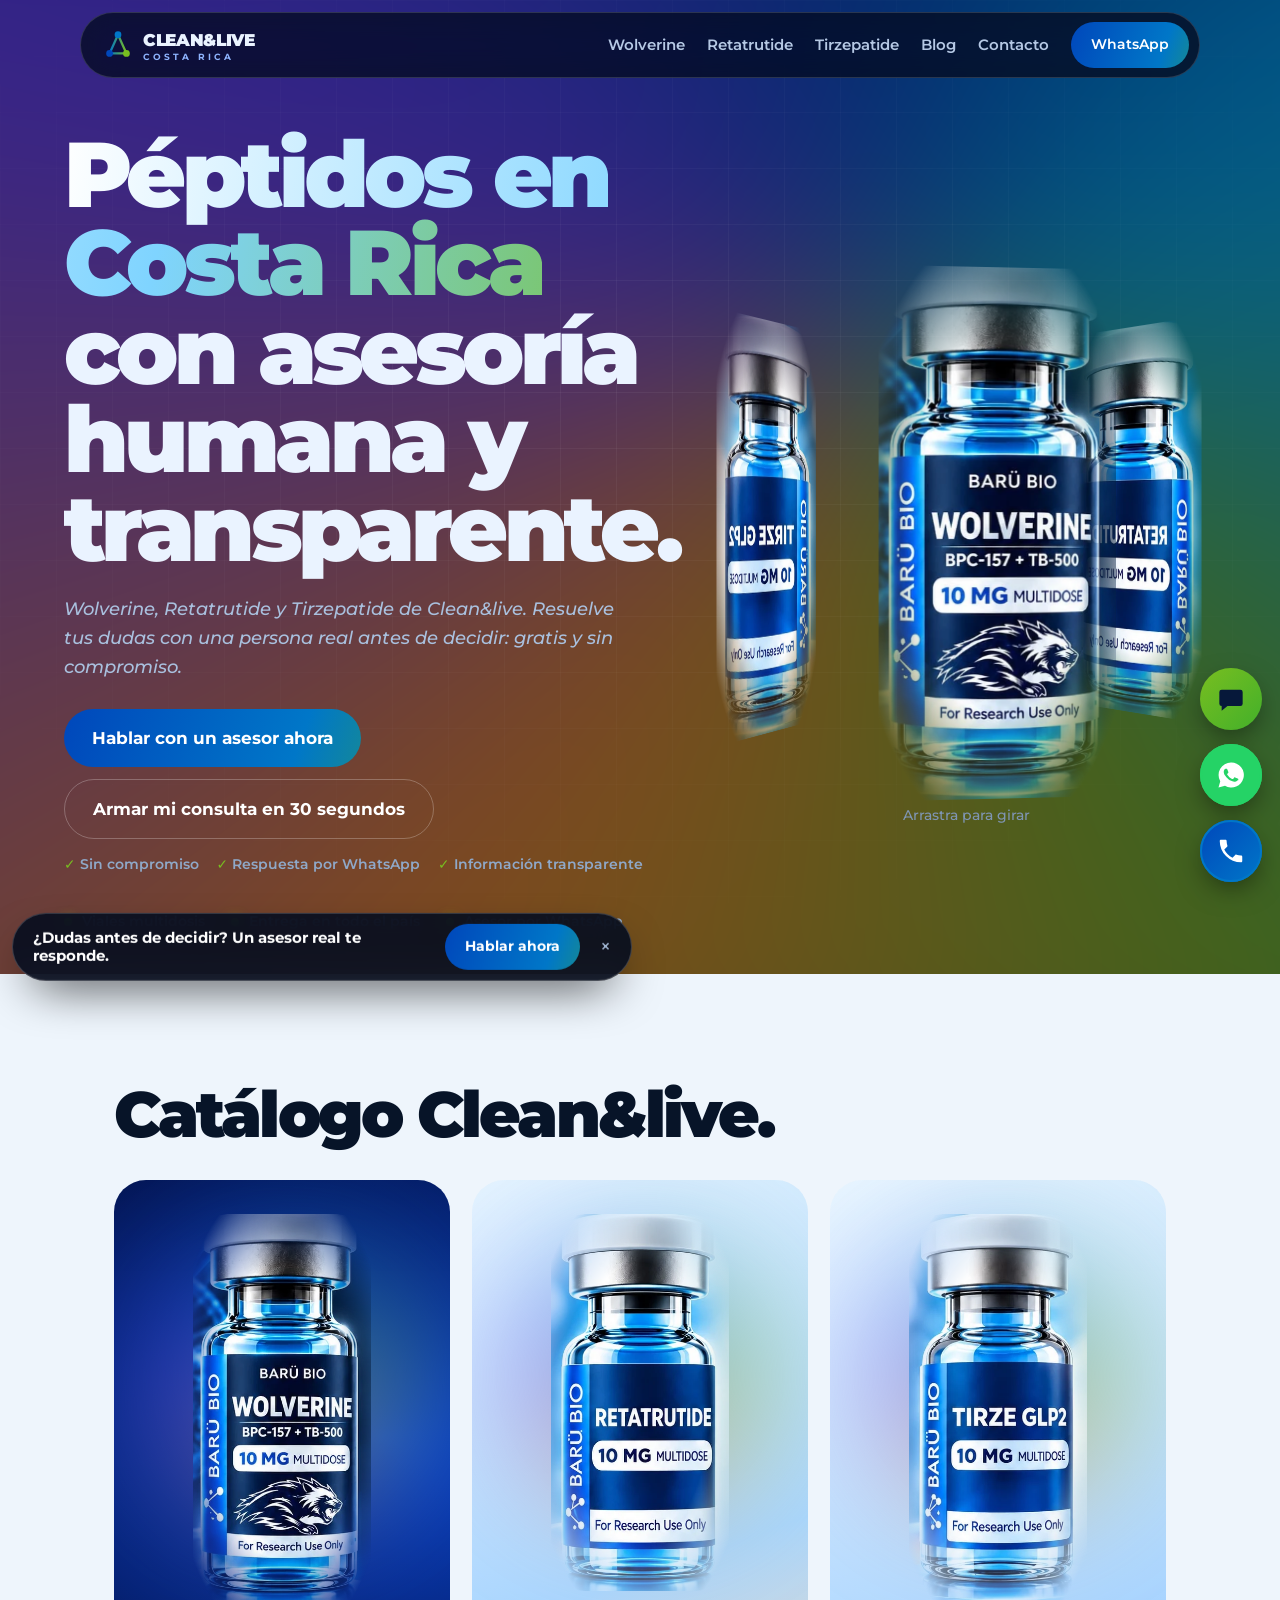
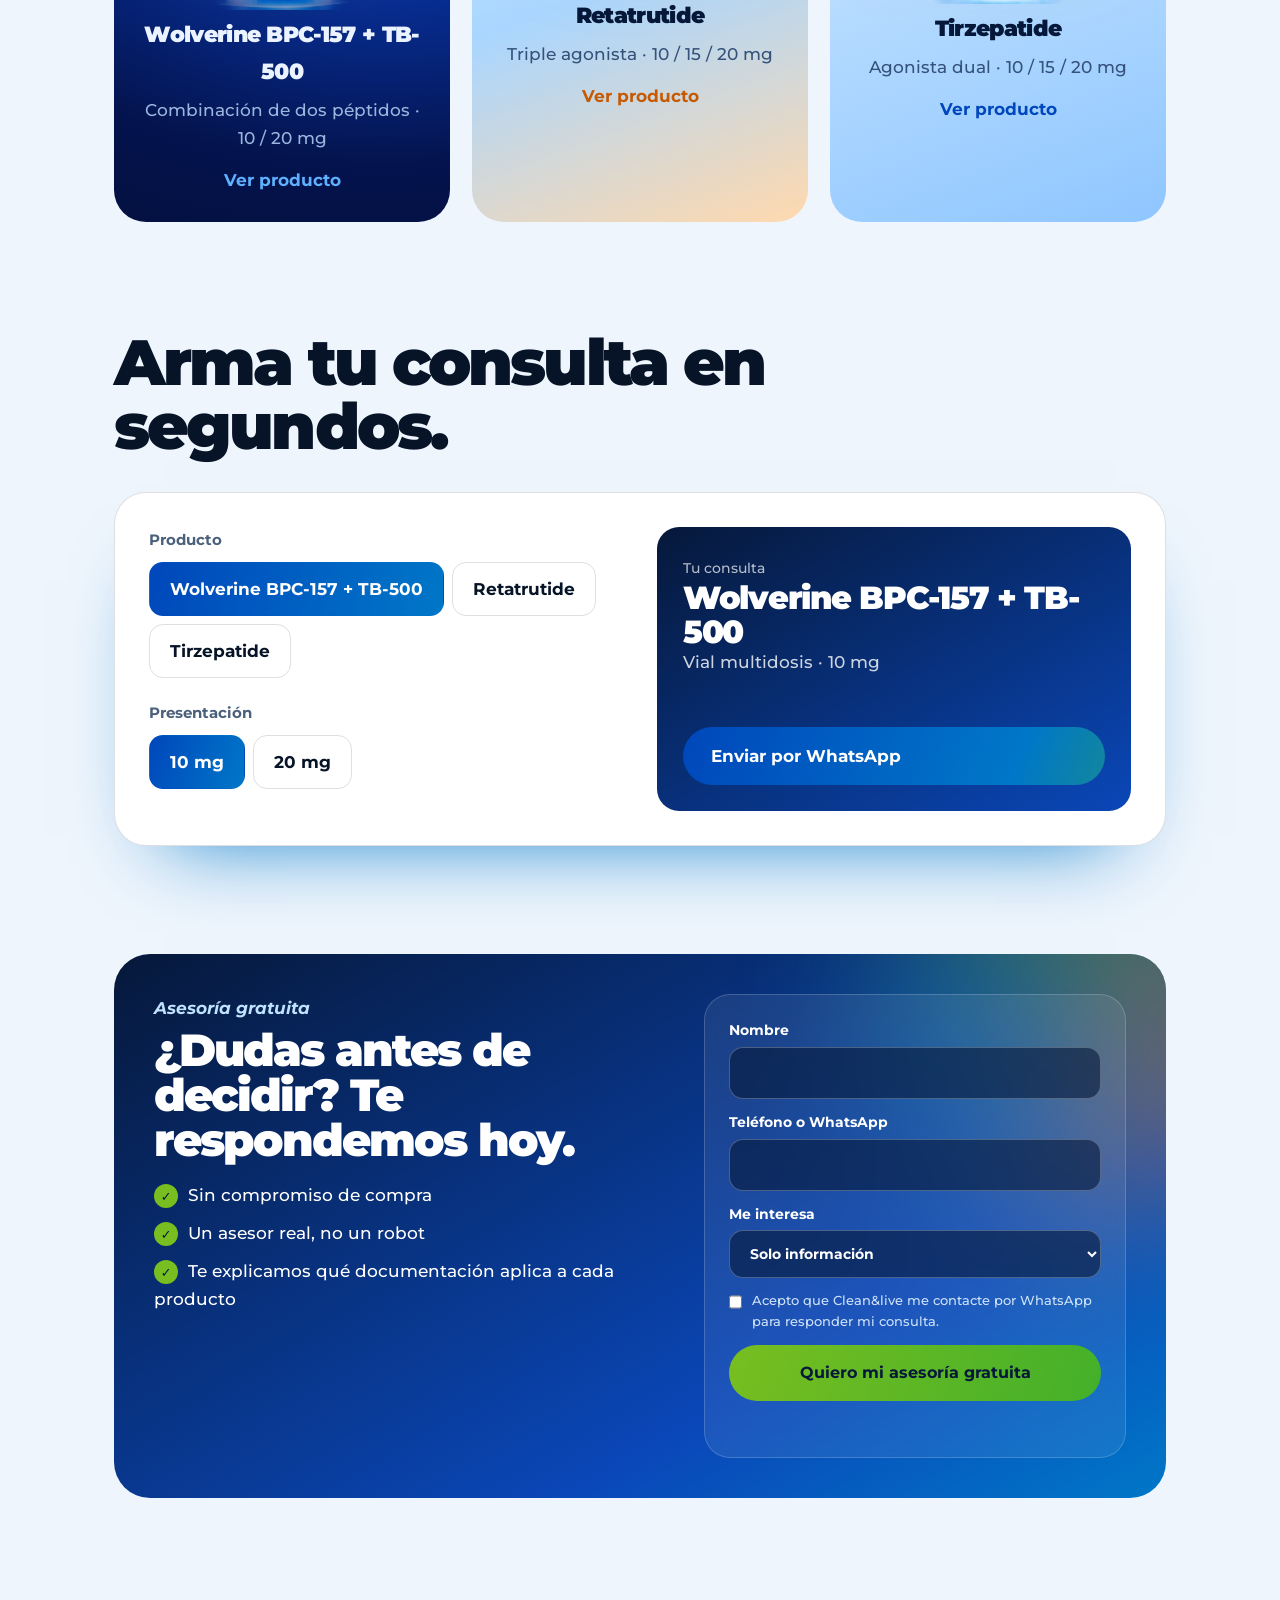
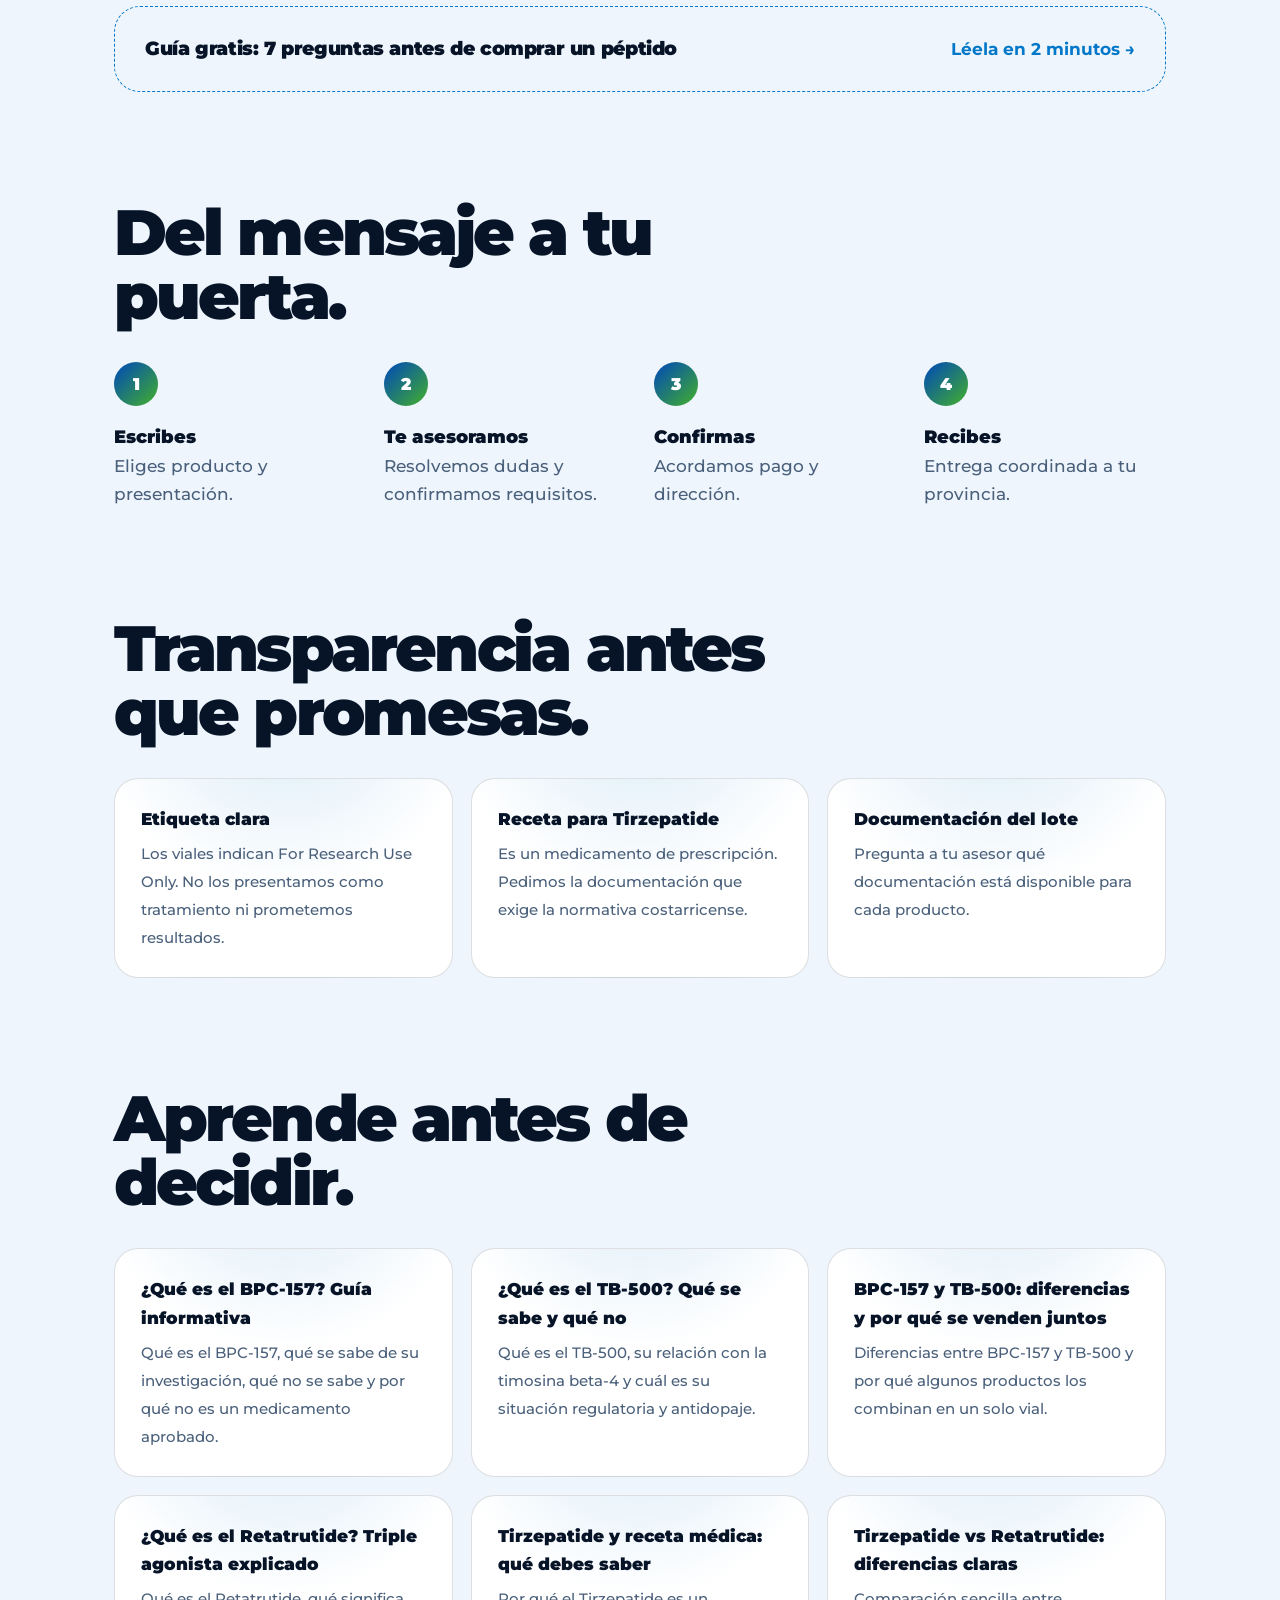
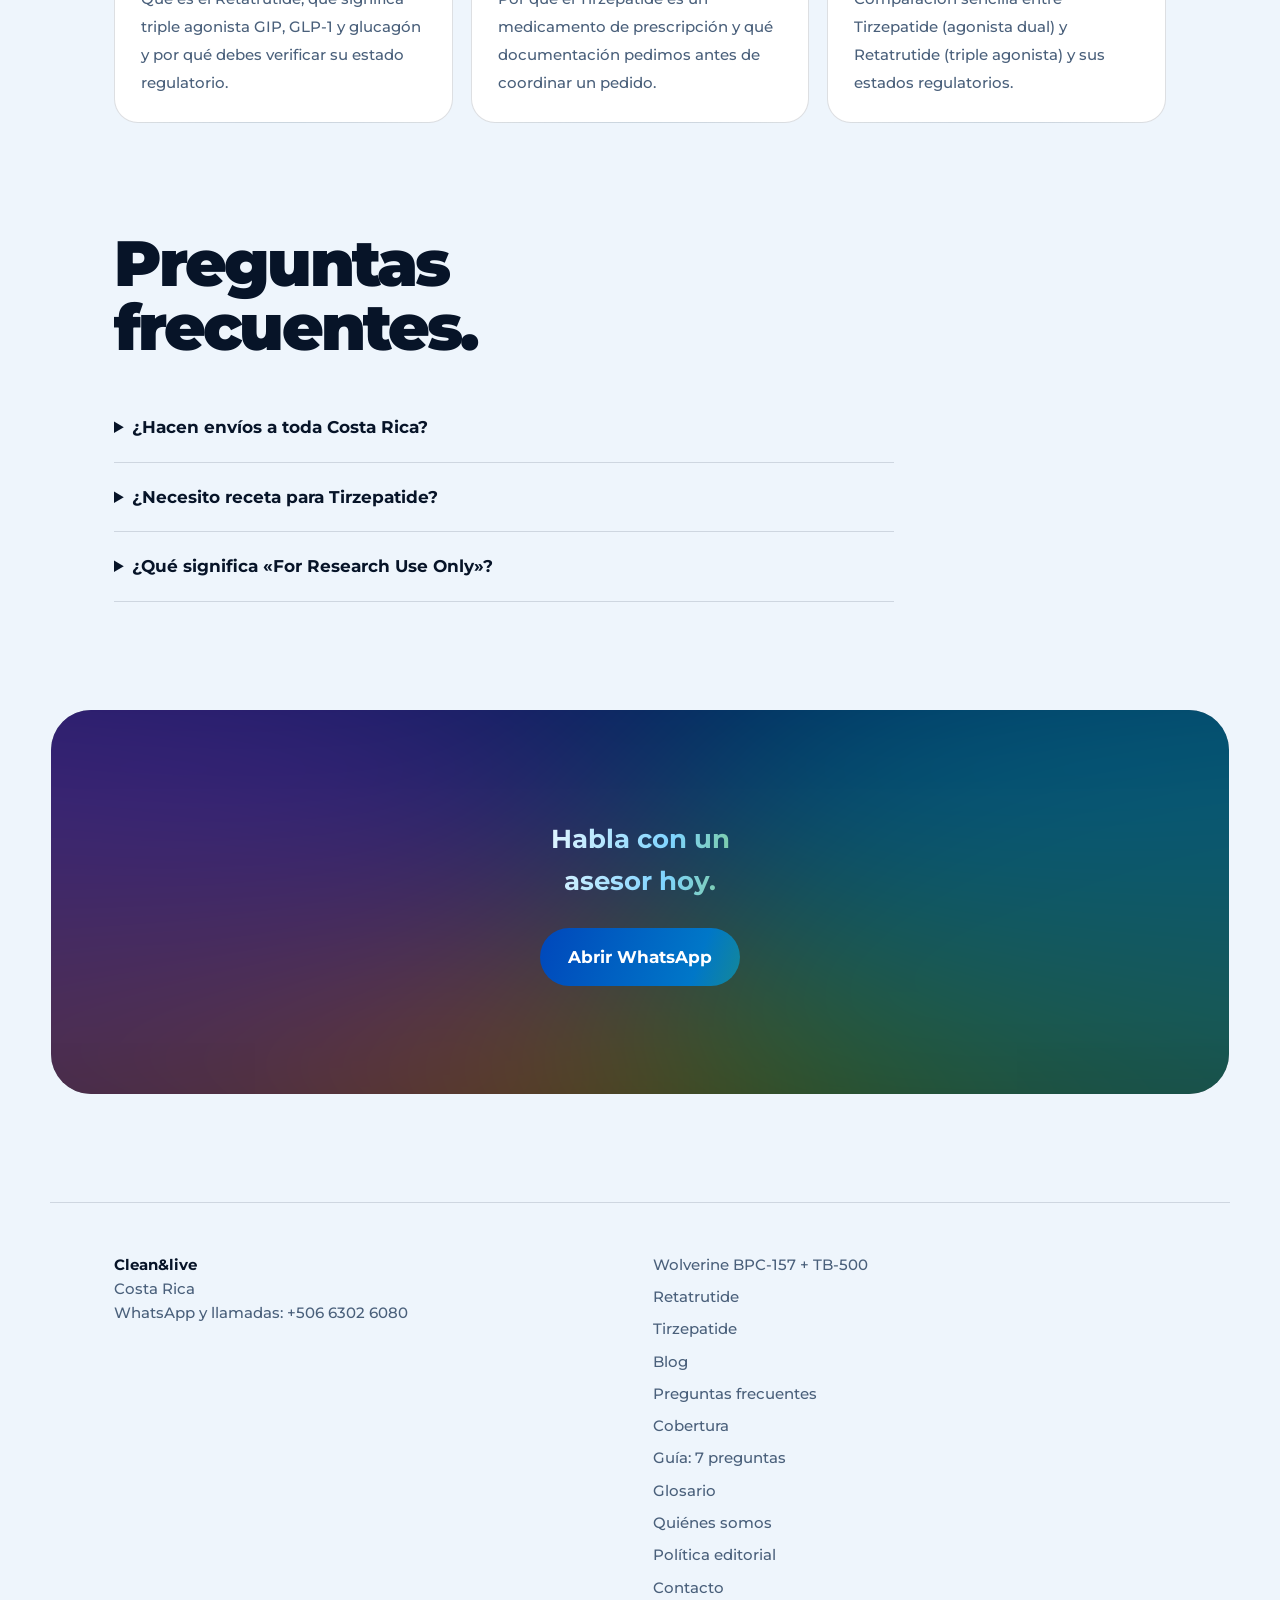
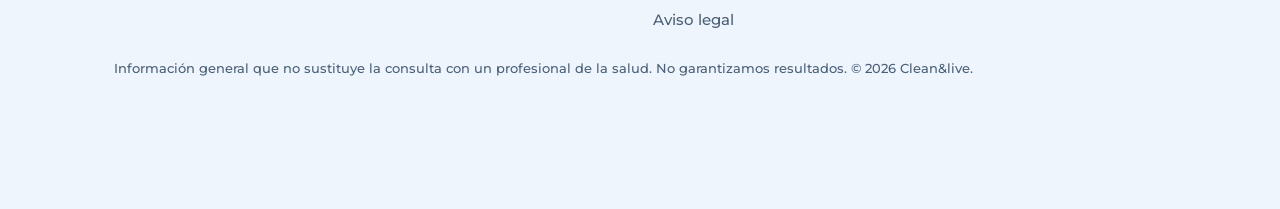
<file: index.html>
<!DOCTYPE html>
<html lang="es-CR"><head><meta charset="utf-8"><meta name="viewport" content="width=device-width, initial-scale=1, viewport-fit=cover">
<title>Clean&amp;live Costa Rica | Wolverine BPC-157 + TB-500, Retatrutide y Tirzepatide</title><meta name="description" content="Clean&amp;live en Costa Rica: Wolverine BPC-157 + TB-500, Retatrutide y Tirzepatide en viales multidosis. Asesoría y entrega coordinada por WhatsApp.">
<meta name="robots" content="index,follow,max-image-preview:large,max-snippet:-1">

<meta property="og:type" content="website"><meta property="og:site_name" content="Clean&amp;live Costa Rica"><meta property="og:locale" content="es_CR"><meta property="og:title" content="Clean&amp;live Costa Rica | Wolverine BPC-157 + TB-500, Retatrutide y Tirzepatide"><meta property="og:description" content="Clean&amp;live en Costa Rica: Wolverine BPC-157 + TB-500, Retatrutide y Tirzepatide en viales multidosis. Asesoría y entrega coordinada por WhatsApp."><meta property="og:url" content="https://www.TUDOMINIO.cr/"><meta property="og:image" content="https://www.TUDOMINIO.cr/img/og-image.jpg"><meta property="og:image:width" content="1200"><meta property="og:image:height" content="630"><meta property="og:image:alt" content="Clean&amp;live Costa Rica: péptidos Wolverine, Retatrutide y Tirzepatide">
<meta name="twitter:card" content="summary_large_image"><meta name="twitter:title" content="Clean&amp;live Costa Rica | Wolverine BPC-157 + TB-500, Retatrutide y Tirzepatide"><meta name="twitter:description" content="Clean&amp;live en Costa Rica: Wolverine BPC-157 + TB-500, Retatrutide y Tirzepatide en viales multidosis. Asesoría y entrega coordinada por WhatsApp."><meta name="twitter:image" content="https://www.TUDOMINIO.cr/img/og-image.jpg">
<!-- Verificación Google: <meta name="google-site-verification" content="CODIGO"> --><!-- Verificación Bing: <meta name="msvalidate.01" content="CODIGO"> --><meta name="author" content="Clean&amp;live"><meta name="geo.region" content="CR"><meta name="format-detection" content="telephone=yes"><meta name="theme-color" content="#030a18">
<link rel="preconnect" href="https://fonts.googleapis.com"><link rel="preconnect" href="https://fonts.gstatic.com" crossorigin>
<link rel="stylesheet" href="https://fonts.googleapis.com/css2?family=Montserrat:ital,wght@0,500;0,700;0,900;1,500&display=swap"><style>:root{--bg:#030a18;--ink:#eaf3ff;--mut:#93a8c4;--line:#ffffff1f;--card:#0a1630;--c1:#0047BB;--c2:#0077C8;--c3:#43B02A;--c4:#78BE20;--or:#ff8a1f;--f:"Montserrat",system-ui,sans-serif;box-sizing:border-box;padding-top:env(safe-area-inset-top,0px);padding-bottom:env(safe-area-inset-bottom,0px)}
@media(prefers-color-scheme:light){:root:not([data-theme="dark"]){--bg:#eef5fc;--ink:#071428;--mut:#4a607b;--line:#07142822;--card:#fff}}
:root[data-theme="light"]{--bg:#eef5fc;--ink:#071428;--mut:#4a607b;--line:#07142822;--card:#fff}
*{box-sizing:border-box;margin:0}html{scroll-behavior:smooth;scroll-padding-top:90px}
body{background:var(--bg);color:var(--ink);font:500 17px/1.65 var(--f);overflow-x:hidden}
a{color:inherit}button{font:inherit;color:inherit;cursor:pointer}:focus-visible{outline:3px solid var(--or);outline-offset:3px}
img{max-width:100%;height:auto}
.nav{position:fixed;top:calc(12px + env(safe-area-inset-top,0px));left:50%;transform:translateX(-50%);width:min(1120px,94vw);z-index:70;display:flex;justify-content:space-between;align-items:center;padding:9px 10px 9px 22px;border-radius:999px;background:#050d1fd0;color:#eaf3ff;backdrop-filter:blur(20px) saturate(1.6);-webkit-backdrop-filter:blur(20px) saturate(1.6);border:1px solid #ffffff26}
.logo{display:flex;align-items:center;gap:10px;text-decoration:none;font-weight:900;letter-spacing:-.02em}.logo svg{width:30px;height:30px}.logo small{display:block;font-size:.55rem;letter-spacing:.34em;font-weight:700;color:#8fb5ff;margin-top:-4px}
.nav nav{display:flex;gap:22px;align-items:center}.nav nav a{text-decoration:none;font-weight:600;font-size:.92rem;color:#b5c8e4}.nav nav a:hover{color:#fff}.nav nav a.btn{color:#fff}
.mb{display:none;background:#ffffff18;border:1px solid #ffffff30;border-radius:999px;padding:9px 18px;font-weight:700;color:#fff}
.btn{display:inline-block;padding:15px 28px;border-radius:999px;font-weight:700;text-decoration:none;color:#fff;background:linear-gradient(110deg,var(--c1),var(--c2) 50%,var(--c3));background-size:160% 100%;transition:transform .25s,box-shadow .3s,background-position .5s}
.btn:hover{transform:translateY(-3px);box-shadow:0 18px 40px -14px var(--c2);background-position:100% 0}.btn.sm{padding:11px 20px;font-size:.9rem}.btn.o{background:none;border:1.5px solid #ffffff40}
.hero{position:relative;min-height:100vh;min-height:100svh;color:#eaf3ff;background:#030a18;overflow:hidden;display:grid;align-items:center;padding:130px 5vw 40px;isolation:isolate}
.mesh{position:absolute;inset:-25%;z-index:-1;background:conic-gradient(from 0deg at 62% 40%,#0047BB,#00b7ff,#78BE20,#ff8a1f,#6a3cff,#0047BB);filter:blur(120px);opacity:.5;animation:sp 26s linear infinite}
.grid{position:absolute;inset:0;z-index:-1;background-image:linear-gradient(#ffffff0d 1px,transparent 1px),linear-gradient(90deg,#ffffff0d 1px,transparent 1px);background-size:56px 56px;-webkit-mask-image:radial-gradient(70% 60% at 50% 40%,#000,transparent);mask-image:radial-gradient(70% 60% at 50% 40%,#000,transparent)}
@keyframes sp{to{transform:rotate(360deg)}}
.hero h1{font-weight:900;font-size:clamp(2.5rem,7.2vw,6.6rem);line-height:.96;letter-spacing:-.05em;max-width:13ch}
.chrom{background:linear-gradient(100deg,#fff,#7fd4ff 25%,#78BE20 50%,#ffb066 75%,#fff);background-size:250% 100%;-webkit-background-clip:text;background-clip:text;color:transparent;animation:sh 7s ease-in-out infinite alternate}
@keyframes sh{to{background-position:100% 0}}
.lead{max-width:48ch;color:#a9c0de;margin:22px 0 28px;font-style:italic;font-size:1.1rem}
.hr{display:grid;grid-template-columns:1fr 1fr;gap:3vw;align-items:center;max-width:1180px;margin:0 auto;width:100%}.cta{display:flex;gap:12px;flex-wrap:wrap}
.sc{perspective:1400px;height:min(62vh,560px);display:grid;place-items:center;touch-action:pan-y;cursor:grab}
.ring{position:relative;width:240px;height:100%;transform-style:preserve-3d}.face{position:absolute;left:0;top:50%;width:240px;margin-top:-250px;transform-style:preserve-3d}
.face img{width:100%;display:block;border-radius:30px;-webkit-mask-image:radial-gradient(ellipse 62% 58% at 50% 50%,#000 60%,transparent 100%);mask-image:radial-gradient(ellipse 62% 58% at 50% 50%,#000 60%,transparent 100%);-webkit-box-reflect:below -6px linear-gradient(transparent 65%,#0005);filter:drop-shadow(0 30px 50px #0077c8aa)}
.hint{color:#7f95b3;font-size:.85rem;text-align:center;margin-top:8px}
.tr{display:flex;gap:26px;flex-wrap:wrap;color:#8fa8c8;font-size:.9rem;font-weight:600;margin-top:34px}.tr span::before{content:"";display:inline-block;width:8px;height:8px;border-radius:50%;background:var(--c4);margin-right:10px;box-shadow:0 0 12px var(--c4)}
.prod{position:relative;min-height:90vh;display:grid;align-items:center;padding:130px 5vw 70px;border-radius:0 0 44px 44px;overflow:hidden;color:var(--tx);background:var(--bgp);isolation:isolate}
.pw{--tx:#eaf3ff;--bgp:radial-gradient(900px 600px at 80% 40%,#0a47d6 0,#04134d 55%,#020a28 100%);--ac:#5fb0ff;--mt:#9bb6de}
.pr{--tx:#06183a;--bgp:linear-gradient(160deg,#e6f4ff,#a9d6ff 60%,#ffd9ae);--ac:#c75a00;--mt:#35527a}
.pt{--tx:#06183a;--bgp:linear-gradient(160deg,#eaf6ff,#b7dcff 55%,#8fc6ff);--ac:#0047BB;--mt:#35527a}
.pin{display:grid;grid-template-columns:1fr 1fr;gap:4vw;align-items:center;max-width:1180px;margin:0 auto;width:100%}
.k{font-weight:700;color:var(--ac);font-style:italic}
.prod h1{font-weight:900;font-size:clamp(3rem,9vw,8rem);line-height:.9;letter-spacing:-.06em;margin:6px 0 4px}
.sb{font-weight:700;font-size:1.2rem;color:var(--ac)}.ds{color:var(--mt);max-width:46ch;margin:16px 0}
dl{margin:20px 0;max-width:46ch}dl div{display:flex;justify-content:space-between;gap:20px;padding:11px 0;border-bottom:1px solid #8aa8d044}dt{color:var(--mt)}dd{font-weight:700;text-align:right}
.dz{display:flex;gap:10px;margin:18px 0 22px;flex-wrap:wrap}.dz button{padding:12px 22px;border-radius:999px;border:1.5px solid #8aa8d088;background:#ffffff14;font-weight:700;transition:all .25s}
.dz button[aria-checked="true"]{background:var(--ac);border-color:var(--ac);color:#fff;transform:scale(1.06);box-shadow:0 10px 26px -10px var(--ac)}
.bcn{font-size:.85rem;margin-bottom:22px;color:var(--mt,var(--mut))}.bcn a{text-decoration:none;opacity:.85}.bcn a:hover{text-decoration:underline}
.vs{position:relative;perspective:1000px;display:grid;place-items:center}
.halo{position:absolute;width:78%;aspect-ratio:1;border-radius:50%;background:conic-gradient(from 0deg,#0077C8,#78BE20,#ff8a1f,#6a3cff,#0077C8);filter:blur(64px);opacity:.5;animation:sp 18s linear infinite}
.vi{position:relative;width:min(340px,70%);height:auto;border-radius:34px;transition:transform .15s;-webkit-mask-image:radial-gradient(ellipse 64% 60% at 50% 50%,#000 62%,transparent 100%);mask-image:radial-gradient(ellipse 64% 60% at 50% 50%,#000 62%,transparent 100%);filter:drop-shadow(0 34px 44px #0a2a7a88);animation:bob 6s ease-in-out infinite}
@keyframes bob{50%{translate:0 -14px}}
.fl{position:absolute;padding:8px 16px;border-radius:999px;font-weight:700;font-size:.82rem;background:#ffffffcc;color:#06183a;backdrop-filter:blur(10px);box-shadow:0 12px 30px -12px #0006;animation:bob 5s ease-in-out infinite}.f1{top:12%;right:8%}.f2{bottom:16%;left:6%;animation-delay:-2s}
.band{background:var(--bg);position:relative;z-index:2;padding-bottom:12vh}
.sec{padding:12vh 5vw 0;max-width:1180px;margin:0 auto}.sec h2{font-weight:900;font-size:clamp(2rem,5vw,4rem);line-height:1;letter-spacing:-.045em;max-width:16ch;margin-bottom:34px}
.pcs{display:grid;grid-template-columns:repeat(auto-fit,minmax(260px,1fr));gap:22px}
.pcard{position:relative;display:flex;flex-direction:column;align-items:center;text-align:center;gap:6px;padding:34px 24px 28px;border-radius:32px;text-decoration:none;color:var(--tx);background:var(--bgp);overflow:hidden;isolation:isolate;transition:transform .3s,box-shadow .3s}
.pcard:hover{transform:translateY(-8px) rotate(-.4deg);box-shadow:0 40px 70px -34px var(--c2)}.pcard .vi{width:62%;animation-duration:7s}.pcard h3{font-weight:900;font-size:1.4rem;letter-spacing:-.03em}.pcard p{color:var(--mt)}
.more{margin-top:8px;font-weight:700;color:var(--ac)}.pcard .halo{top:10%;z-index:-1}
.cfg{display:grid;grid-template-columns:1fr 1fr;gap:34px;padding:34px;border-radius:32px;background:var(--card);border:1px solid var(--line);box-shadow:0 40px 80px -50px var(--c2)}
.cfg h3{font-weight:700;margin-bottom:10px;font-size:.95rem;color:var(--mut)}.seg{display:flex;gap:8px;flex-wrap:wrap;margin-bottom:22px}
.seg button{padding:12px 20px;border-radius:14px;border:1.5px solid var(--line);background:none;font-weight:700;transition:all .2s}.seg button[aria-checked="true"]{background:linear-gradient(110deg,var(--c1),var(--c2));color:#fff;border-color:transparent}
.sum{border-radius:22px;padding:26px;background:linear-gradient(150deg,#06183a,#0a47b8);color:#fff;display:flex;flex-direction:column;justify-content:space-between;gap:20px}.sum b{font-size:2rem;font-weight:900;letter-spacing:-.04em;display:block;line-height:1.05}
.steps{display:grid;grid-template-columns:repeat(auto-fit,minmax(220px,1fr));gap:28px;counter-reset:s}.steps div{counter-increment:s;padding-top:60px;position:relative}
.steps div::before{content:counter(s);position:absolute;top:0;left:0;width:44px;height:44px;border-radius:50%;display:grid;place-items:center;font-weight:900;color:#fff;background:linear-gradient(135deg,var(--c1),var(--c3))}
.steps b{display:block;font-weight:900;font-size:1.15rem}.steps span{color:var(--mut)}
.cmp{display:grid;grid-template-columns:repeat(auto-fit,minmax(250px,1fr));gap:18px}.cmp>*{padding:26px;border-radius:24px;border:1px solid var(--line);background:var(--card);text-decoration:none}
.cmp b{display:block;font-weight:900;margin-bottom:6px}.cmp span{color:var(--mut);font-size:.95rem}a.bcard{transition:transform .25s,border-color .25s}a.bcard:hover{transform:translateY(-4px);border-color:var(--c2)}
details{border-bottom:1px solid var(--line);padding:20px 0;max-width:780px}summary{cursor:pointer;font-weight:700;font-size:1.08rem}details p{color:var(--mut);margin-top:10px}
.end{margin:12vh 4vw 0;border-radius:40px;padding:12vh 6vw;text-align:center;color:#eaf3ff;background:#030a18;position:relative;overflow:hidden;isolation:isolate}
.end::before{content:"";position:absolute;inset:-40%;z-index:-1;background:conic-gradient(#0047BB,#00b7ff,#78BE20,#ff8a1f,#6a3cff,#0047BB);filter:blur(120px);opacity:.45;animation:sp 22s linear infinite}.end h2{margin:0 auto 26px;max-width:14ch}
.art{padding-top:120px;min-height:80vh}.art h1{font-weight:900;font-size:clamp(2.2rem,6vw,4.4rem);line-height:1;letter-spacing:-.05em;max-width:20ch;margin-bottom:14px}.art .sec{padding-top:4vh}
.dt{color:var(--mut);font-style:italic;margin-bottom:24px}.prose{max-width:68ch}.prose p{margin-bottom:1.1em;color:var(--mut);font-size:1.08rem}
.rel{display:flex;gap:12px;flex-wrap:wrap;margin:26px 0}.rel a{padding:11px 20px;border-radius:999px;border:1px solid var(--line);text-decoration:none;font-weight:600}.rel a:hover{border-color:var(--c2)}
.legal{font-size:.82rem;color:var(--mut);max-width:80ch;margin:8vh auto 0;border-left:3px solid var(--or);padding-left:14px}
footer{max-width:1180px;margin:0 auto;padding:50px 5vw 130px;display:grid;grid-template-columns:1fr 1fr;gap:26px;color:var(--mut);font-size:.92rem;border-top:1px solid var(--line)}
footer b{color:var(--ink)}footer nav{display:grid;gap:8px}footer a{text-decoration:none}footer a:hover{text-decoration:underline}.legal2{grid-column:1/-1;font-size:.8rem}
.fab{position:fixed;right:max(18px,env(safe-area-inset-right,0px));bottom:calc(18px + env(safe-area-inset-bottom,0px));display:flex;flex-direction:column;gap:14px;z-index:90}
.fab a{width:62px;height:62px;border-radius:50%;display:grid;place-items:center;box-shadow:0 10px 28px -6px #0008;position:relative;transition:transform .2s}.fab a:hover{transform:scale(1.12) rotate(-6deg)}
.fab a::after{content:"";position:absolute;inset:0;border-radius:50%;border:2px solid currentColor;animation:ping 2.4s ease-out infinite}@keyframes ping{from{transform:scale(1);opacity:.7}to{transform:scale(1.7);opacity:0}}
.wa{background:#25d366;color:#25d366}.tel{background:linear-gradient(135deg,var(--c1),var(--c2));color:var(--c2)}.fab svg{width:30px;height:30px;fill:#fff}
.rv{opacity:0;transform:translateY(40px);transition:opacity .9s,transform .9s}.rv.in{opacity:1;transform:none}
@media(max-width:860px){.hr,.pin,.cfg,footer{grid-template-columns:1fr}.mb{display:block}.nav nav{display:none;position:absolute;top:calc(100% + 8px);left:0;right:0;flex-direction:column;align-items:stretch;gap:4px;padding:14px;border-radius:26px;background:#050d1ff2;border:1px solid #ffffff26}.nav nav.open{display:flex}.nav nav a{padding:12px 14px}.sc{height:420px}.vs{order:-1}.hero{padding-top:110px}.prod{padding-top:110px}}
@media(prefers-reduced-motion:reduce){*{animation:none!important;transition:none!important}.rv{opacity:1;transform:none}}
.toc{border:1px solid var(--line);border-radius:20px;padding:20px 24px;margin:0 0 26px;max-width:68ch;background:var(--card)}.toc b{display:block;margin-bottom:6px}.toc ol{padding-left:20px;color:var(--mut)}.toc a{text-decoration:none}.toc a:hover{text-decoration:underline}
.prose h2{font-weight:900;font-size:1.6rem;letter-spacing:-.03em;margin:1.4em 0 .5em;line-height:1.1}.h2s{font-weight:900;font-size:1.6rem;letter-spacing:-.03em;margin:1.6em 0 .6em}
.lst{display:flex;flex-wrap:wrap;gap:10px;list-style:none;padding:0;margin:20px 0}.lst li{padding:10px 20px;border:1px solid var(--line);border-radius:999px;font-weight:700}
.gl dt{font-weight:900;margin-top:1.1em}.gl dd{color:var(--mut);margin:2px 0 0}
@view-transition{navigation:auto}
.skip{position:fixed;left:12px;top:-60px;z-index:300;background:#fff;color:#000;padding:10px 16px;border-radius:12px;font-weight:700}.skip:focus{top:12px}
.prog{position:fixed;top:0;left:0;right:0;height:3px;z-index:300;background:linear-gradient(90deg,var(--c2),var(--c4),var(--or));transform-origin:0 50%;transform:scaleX(0)}
.cmp>*{background-image:radial-gradient(320px circle at var(--mx,50%) var(--my,-40%),#0077c828,transparent 60%)}
.btn{will-change:transform}
.pulse{position:relative}.pulse::after{content:"";position:absolute;inset:-4px;border-radius:999px;border:2px solid var(--c2);opacity:0;animation:pl 2.8s ease-out infinite;pointer-events:none}@keyframes pl{0%{opacity:.8;transform:scale(1)}100%{opacity:0;transform:scale(1.18)}}
.micro{margin-top:14px;display:flex;gap:18px;flex-wrap:wrap;font-size:.86rem;color:#8fa8c8;font-weight:600}.micro span::before{content:"✓ ";color:var(--c4)}
.leadbox{display:grid;grid-template-columns:1.1fr .9fr;gap:34px;padding:40px;border-radius:36px;background:linear-gradient(150deg,#06183a,#0a47b8 70%,#0077C8);color:#fff;position:relative;overflow:hidden;isolation:isolate}
.leadbox::before{content:"";position:absolute;width:420px;height:420px;right:-120px;top:-140px;border-radius:50%;background:conic-gradient(var(--c4),var(--or),var(--c2),var(--c4));filter:blur(70px);opacity:.45;z-index:-1;animation:sp 20s linear infinite}
.leadbox h2{font-size:clamp(1.8rem,4vw,2.8rem);margin:6px 0 18px;max-width:18ch}.k2{font-weight:700;font-style:italic;color:#bfe3ff}
.ticks{list-style:none;padding:0;display:grid;gap:10px}.ticks li::before{content:"✓";display:inline-grid;place-items:center;width:24px;height:24px;border-radius:50%;background:var(--c4);color:#06183a;font-weight:900;margin-right:10px;font-size:.8rem}
.lf{display:grid;gap:12px;background:#ffffff14;border:1px solid #ffffff2e;border-radius:26px;padding:24px;backdrop-filter:blur(14px);-webkit-backdrop-filter:blur(14px)}
.lf label{font-size:.85rem;font-weight:700;display:grid;gap:5px}.lf input,.lf select{padding:14px 16px;border-radius:14px;border:1.5px solid #ffffff40;background:#06183a99;color:#fff;font:inherit}
.lf .ck{display:flex;gap:10px;align-items:flex-start;font-weight:500;font-size:.8rem;color:#cfe3f8}.lf .ck input{margin-top:3px;width:18px;height:18px}
.lf .btn{border:0;font-size:1rem;background:linear-gradient(110deg,var(--c4),var(--c3));color:#06183a}.lf .msg{min-height:1.4em;font-weight:700;font-size:.9rem}.msg.ok{color:#b8ff8a}.msg.er{color:#ffb4a8}
.magnet{display:flex;justify-content:space-between;align-items:center;gap:16px;flex-wrap:wrap;padding:26px 30px;border-radius:26px;border:1.5px dashed var(--c2);text-decoration:none;transition:transform .25s,background .25s}.magnet:hover{transform:translateY(-4px);background:#0077c814}.magnet b{font-size:1.2rem;font-weight:900;letter-spacing:-.02em}.magnet span{font-weight:700;color:var(--c2)}
.ctab{padding:38px;border-radius:30px;background:linear-gradient(150deg,#06183a,#0a47b8);color:#fff;text-align:center;margin:30px 0}.ctab h2{margin:0 auto 10px;font-size:clamp(1.5rem,3.4vw,2.4rem);max-width:22ch}.ctab p{opacity:.85;margin-bottom:20px}
.sbar{position:fixed;left:12px;right:96px;bottom:calc(14px + env(safe-area-inset-bottom,0px));z-index:85;display:flex;align-items:center;gap:12px;padding:10px 12px 10px 20px;border-radius:999px;background:#050d1fe6;color:#fff;border:1px solid #ffffff2e;backdrop-filter:blur(16px);-webkit-backdrop-filter:blur(16px);box-shadow:0 20px 50px -20px #000;max-width:620px;transform:translateY(140%);transition:transform .5s cubic-bezier(.2,.8,.2,1)}
.sbar.on{transform:none}.sbar span{flex:1;font-weight:700;font-size:.92rem;line-height:1.25}.sbar .btn{padding:11px 20px;font-size:.9rem;white-space:nowrap}.sbar button{background:none;border:0;color:#9fb4d0;font-size:1.2rem;padding:4px 8px}
.fab .as{width:62px;height:62px;border-radius:50%;border:0;display:grid;place-items:center;background:linear-gradient(135deg,var(--c4),var(--c3));box-shadow:0 10px 28px -6px #0008;transition:transform .2s}.fab .as:hover{transform:scale(1.12) rotate(6deg)}.fab .as svg{width:28px;height:28px;fill:#06183a}
.asp{position:fixed;right:max(18px,env(safe-area-inset-right,0px));bottom:calc(96px + env(safe-area-inset-bottom,0px));width:min(380px,calc(100vw - 36px));z-index:100;border-radius:28px;background:#06142c;color:#eaf3ff;border:1px solid #ffffff2e;box-shadow:0 40px 90px -20px #000;padding:22px;transform-origin:100% 100%;animation:pop .35s cubic-bezier(.2,.9,.2,1.2)}@keyframes pop{from{opacity:0;transform:scale(.85) translateY(20px)}}
.asp[hidden]{display:none}.asp h3{font-weight:900;font-size:1.1rem;margin-bottom:4px}.asp small{color:#8fa8c8;display:block;margin-bottom:14px}.asp .opts{display:grid;gap:8px}.asp .opts button,.asp .opts a{padding:13px 16px;border-radius:16px;border:1.5px solid #ffffff2e;background:#ffffff0d;text-align:left;font-weight:700;text-decoration:none;color:#eaf3ff;transition:all .2s}.asp .opts button:hover,.asp .opts a:hover{border-color:var(--c4);background:#78be2022}.asp .opts a.go{background:linear-gradient(110deg,var(--c4),var(--c3));color:#06183a;border:0;text-align:center}
.asp .x{position:absolute;top:12px;right:14px;background:none;border:0;color:#9fb4d0;font-size:1.3rem}
@media(max-width:860px){.leadbox{grid-template-columns:1fr;padding:26px}.sbar{right:90px}}
@media(prefers-reduced-motion:reduce){.prog{display:none}.sbar,.asp{animation:none;transition:none}}
.gq{padding-left:22px;display:grid;gap:14px;color:var(--mut)}.gq b{color:var(--ink)}
</style>
<script type="application/ld+json">{"@context": "https://schema.org", "@graph": [{"@type": "Organization", "@id": "https://www.TUDOMINIO.cr/#org", "name": "Clean&live", "url": "https://www.TUDOMINIO.cr/", "logo": "https://www.TUDOMINIO.cr/img/logo.png", "telephone": "+50663026080", "areaServed": "CR", "contactPoint": {"@type": "ContactPoint", "telephone": "+50663026080", "contactType": "customer service", "availableLanguage": "es", "areaServed": "CR"}}, {"@type": "WebSite", "@id": "https://www.TUDOMINIO.cr/#web", "name": "Clean&live Costa Rica", "url": "https://www.TUDOMINIO.cr/", "inLanguage": "es-CR", "publisher": {"@id": "https://www.TUDOMINIO.cr/#org"}}, {"@type": "ItemList", "itemListElement": [{"@type": "ListItem", "position": 1, "url": "https://www.TUDOMINIO.cr/wolverine-bpc-157-tb-500/", "name": "Wolverine BPC-157 + TB-500"}, {"@type": "ListItem", "position": 2, "url": "https://www.TUDOMINIO.cr/retatrutide/", "name": "Retatrutide"}, {"@type": "ListItem", "position": 3, "url": "https://www.TUDOMINIO.cr/tirzepatide/", "name": "Tirzepatide"}]}, {"@type": "FAQPage", "mainEntity": [{"@type": "Question", "name": "¿Hacen envíos a toda Costa Rica?", "acceptedAnswer": {"@type": "Answer", "text": "Sí. La entrega se coordina por WhatsApp según tu provincia."}}, {"@type": "Question", "name": "¿Necesito receta para Tirzepatide?", "acceptedAnswer": {"@type": "Answer", "text": "Sí. Es un medicamento de prescripción y se pide la documentación que exige la normativa vigente."}}, {"@type": "Question", "name": "¿Qué significa «For Research Use Only»?", "acceptedAnswer": {"@type": "Answer", "text": "Es la leyenda de las etiquetas: los productos no se presentan como medicamentos aprobados ni para consumo humano."}}]}]}</script><link rel="canonical" href="https://www.TUDOMINIO.cr/"></head><body><header class="nav"><a class="logo" href="#home" aria-label="Clean&amp;live Costa Rica, inicio"><svg viewBox="0 0 32 32" aria-hidden="true"><defs><linearGradient id="lg" x1="0" x2="1"><stop offset="0" stop-color="#0077C8"/><stop offset="1" stop-color="#78BE20"/></linearGradient></defs><g stroke="url(#lg)" stroke-width="2.4" fill="none"><path d="M16 5 7 25M16 5l9 20M7 25h18"/></g><circle cx="16" cy="5" r="3.6" fill="#0077C8"/><circle cx="7" cy="25" r="3.6" fill="#0047BB"/><circle cx="25" cy="25" r="3.6" fill="#78BE20"/></svg><span>CLEAN&LIVE<small>COSTA RICA</small></span></a>
<button class="mb" id="mb" aria-expanded="false" aria-controls="mn" aria-label="Abrir menú">Menú</button>
<nav id="mn" aria-label="Principal"><a href="#wolverine-bpc-157-tb-500">Wolverine</a><a href="#retatrutide">Retatrutide</a><a href="#tirzepatide">Tirzepatide</a><a href="#blog">Blog</a><a href="#contacto">Contacto</a><a class="btn sm" href="https://wa.me/50663026080?text=Hola%2C%20quiero%20informaci%C3%B3n" target="_blank" rel="noopener">WhatsApp</a></nav></header><div class="pg" id="pg-home" hidden><main id="top"><section class="hero"><div class="mesh"></div><div class="grid"></div><div class="hr"><div class="rv"><h1><span class="chrom">Péptidos en Costa Rica</span> con asesoría humana y transparente.</h1>
<p class="lead">Wolverine, Retatrutide y Tirzepatide de Clean&amp;live. Resuelve tus dudas con una persona real antes de decidir: gratis y sin compromiso.</p>
<div class="cta"><a class="btn pulse" data-cta="hero" href="https://wa.me/50663026080?text=Hola%2C%20quiero%20hablar%20con%20un%20asesor" target="_blank" rel="noopener">Hablar con un asesor ahora</a><a class="btn o" href="#cotizar">Armar mi consulta en 30 segundos</a></div><div class="micro"><span>Sin compromiso</span><span>Respuesta por WhatsApp</span><span>Información transparente</span></div>
<div class="tr"><span>Viales multidosis</span><span>Entrega en todo el país</span><span>Asesor por WhatsApp</span></div></div>
<div><div class="sc" id="sc" aria-label="Carrusel 3D de productos"><div class="ring" id="ring"><div class="face"><img class="" src="data:," data-i="wolverine-bpc-157-tb-500-vial" width="345" height="765" alt="Vial multidosis de Wolverine BPC-157 + TB-500, etiqueta azul con la leyenda For Research Use Only" fetchpriority="high" decoding="async"></div><div class="face"><img class="" src="data:," data-i="retatrutide-vial" width="350" height="740" alt="Vial multidosis de Retatrutide, etiqueta azul con la leyenda For Research Use Only" fetchpriority="high" decoding="async"></div><div class="face"><img class="" src="data:," data-i="tirzepatide-vial" width="350" height="765" alt="Vial multidosis de Tirzepatide, etiqueta azul con la leyenda For Research Use Only" fetchpriority="high" decoding="async"></div></div></div><p class="hint">Arrastra para girar</p></div></div></section>
<div class="band"><section class="sec" id="catalogo"><h2 class="rv">Catálogo Clean&amp;live.</h2><div class="pcs"><a class="pcard pw rv" href="#wolverine-bpc-157-tb-500"><div class="halo"></div><img class="vi" src="data:," data-i="wolverine-bpc-157-tb-500-vial" width="345" height="765" alt="Vial multidosis de Wolverine BPC-157 + TB-500, etiqueta azul con la leyenda For Research Use Only" loading="lazy" decoding="async"><h3>Wolverine BPC-157 + TB-500</h3><p>Combinación de dos péptidos · 10 / 20 mg</p><span class="more">Ver producto</span></a><a class="pcard pr rv" href="#retatrutide"><div class="halo"></div><img class="vi" src="data:," data-i="retatrutide-vial" width="350" height="740" alt="Vial multidosis de Retatrutide, etiqueta azul con la leyenda For Research Use Only" loading="lazy" decoding="async"><h3>Retatrutide</h3><p>Triple agonista · 10 / 15 / 20 mg</p><span class="more">Ver producto</span></a><a class="pcard pt rv" href="#tirzepatide"><div class="halo"></div><img class="vi" src="data:," data-i="tirzepatide-vial" width="350" height="765" alt="Vial multidosis de Tirzepatide, etiqueta azul con la leyenda For Research Use Only" loading="lazy" decoding="async"><h3>Tirzepatide</h3><p>Agonista dual · 10 / 15 / 20 mg</p><span class="more">Ver producto</span></a></div></section>
<section class="sec" id="cotizar"><h2 class="rv">Arma tu consulta en segundos.</h2><div class="cfg rv"><div><h3>Producto</h3><div class="seg" id="sp" role="radiogroup" aria-label="Producto"></div><h3>Presentación</h3><div class="seg" id="sd" role="radiogroup" aria-label="Presentación"></div></div>
<div class="sum"><div><small style="opacity:.7">Tu consulta</small><b id="so"></b><span id="ss" style="opacity:.8"></span></div><a class="btn" id="sw" href="#" target="_blank" rel="noopener">Enviar por WhatsApp</a></div></div></section>
<section class="sec" id="asesoria"><div class="leadbox rv"><div><p class="k2">Asesoría gratuita</p><h2>¿Dudas antes de decidir? Te respondemos hoy.</h2><ul class="ticks"><li>Sin compromiso de compra</li><li>Un asesor real, no un robot</li><li>Te explicamos qué documentación aplica a cada producto</li></ul></div>
<form class="lf" id="lf" novalidate><label>Nombre<input id="ln" autocomplete="name" required></label><label>Teléfono o WhatsApp<input id="lp" type="tel" autocomplete="tel" inputmode="tel" required></label><label>Me interesa<select id="li"><option>Solo información</option><option>Wolverine BPC-157 + TB-500</option><option>Retatrutide</option><option>Tirzepatide</option></select></label>
<label class="ck"><input type="checkbox" id="lc"> Acepto que Clean&amp;live me contacte por WhatsApp para responder mi consulta.</label><button class="btn" type="submit">Quiero mi asesoría gratuita</button><p class="msg" id="lg" aria-live="polite"></p></form></div></section>
<section class="sec"><a class="magnet rv" href="#guia-7-preguntas" data-cta="guia"><b>Guía gratis: 7 preguntas antes de comprar un péptido</b><span>Léela en 2 minutos →</span></a></section>
<section class="sec"><h2 class="rv">Del mensaje a tu puerta.</h2><div class="steps"><div class="rv"><b>Escribes</b><span>Eliges producto y presentación.</span></div><div class="rv"><b>Te asesoramos</b><span>Resolvemos dudas y confirmamos requisitos.</span></div><div class="rv"><b>Confirmas</b><span>Acordamos pago y dirección.</span></div><div class="rv"><b>Recibes</b><span>Entrega coordinada a tu provincia.</span></div></div></section>
<section class="sec"><h2 class="rv">Transparencia antes que promesas.</h2><div class="cmp"><div class="rv"><b>Etiqueta clara</b><span>Los viales indican For Research Use Only. No los presentamos como tratamiento ni prometemos resultados.</span></div><div class="rv"><b>Receta para Tirzepatide</b><span>Es un medicamento de prescripción. Pedimos la documentación que exige la normativa costarricense.</span></div><div class="rv"><b>Documentación del lote</b><span>Pregunta a tu asesor qué documentación está disponible para cada producto.</span></div></div></section>
<section class="sec"><h2 class="rv">Aprende antes de decidir.</h2><div class="cmp"><a class="bcard rv" href="#blog-bpc-157-que-es"><b>¿Qué es el BPC-157? Guía informativa</b><span>Qué es el BPC-157, qué se sabe de su investigación, qué no se sabe y por qué no es un medicamento aprobado.</span></a><a class="bcard rv" href="#blog-tb-500-que-es"><b>¿Qué es el TB-500? Qué se sabe y qué no</b><span>Qué es el TB-500, su relación con la timosina beta-4 y cuál es su situación regulatoria y antidopaje.</span></a><a class="bcard rv" href="#blog-bpc-157-vs-tb-500"><b>BPC-157 y TB-500: diferencias y por qué se venden juntos</b><span>Diferencias entre BPC-157 y TB-500 y por qué algunos productos los combinan en un solo vial.</span></a><a class="bcard rv" href="#blog-retatrutide-que-es"><b>¿Qué es el Retatrutide? Triple agonista explicado</b><span>Qué es el Retatrutide, qué significa triple agonista GIP, GLP-1 y glucagón y por qué debes verificar su estado regulatorio.</span></a><a class="bcard rv" href="#blog-tirzepatide-receta-medica"><b>Tirzepatide y receta médica: qué debes saber</b><span>Por qué el Tirzepatide es un medicamento de prescripción y qué documentación pedimos antes de coordinar un pedido.</span></a><a class="bcard rv" href="#blog-tirzepatide-vs-retatrutide"><b>Tirzepatide vs Retatrutide: diferencias claras</b><span>Comparación sencilla entre Tirzepatide (agonista dual) y Retatrutide (triple agonista) y sus estados regulatorios.</span></a></div></section>
<section class="sec" id="faq"><h2 class="rv">Preguntas frecuentes.</h2><details><summary>¿Hacen envíos a toda Costa Rica?</summary><p>Sí. La entrega se coordina por WhatsApp según tu provincia.</p></details><details><summary>¿Necesito receta para Tirzepatide?</summary><p>Sí. Es un medicamento de prescripción y se pide la documentación que exige la normativa vigente.</p></details><details><summary>¿Qué significa «For Research Use Only»?</summary><p>Es la leyenda de las etiquetas: los productos no se presentan como medicamentos aprobados ni para consumo humano.</p></details></section>
<div class="end rv"><h2 class="chrom">Habla con un asesor hoy.</h2><a class="btn" href="https://wa.me/50663026080?text=Hola%2C%20quiero%20informaci%C3%B3n" target="_blank" rel="noopener">Abrir WhatsApp</a></div></div></main></div>
<div class="pg" id="pg-aviso-legal" hidden><main class="art" id="top"><div class="sec"><nav class="bcn" aria-label="Migas de pan"><a href="#home">Inicio</a> / <span aria-current="page">Aviso legal</span></nav><h1>Aviso legal</h1><div class="prose"><p>La información de este sitio es general y no sustituye la consulta con un profesional de la salud. No ofrecemos diagnóstico ni garantizamos resultados.</p><p>Los viales llevan la leyenda For Research Use Only y no se presentan como medicamentos aprobados ni para consumo humano.</p><p>Tirzepatide es un medicamento de prescripción: se solicita la documentación que exige la normativa vigente en Costa Rica.</p><p>Los productos se coordinan conforme a la normativa del Ministerio de Salud de Costa Rica.</p></div></div></main></div>
<div class="pg" id="pg-blog" hidden><main class="art" id="top"><div class="sec"><nav class="bcn" aria-label="Migas de pan"><a href="#home">Inicio</a> / <span aria-current="page">Blog</span></nav><h1>Blog</h1><p class="prose" style="color:var(--mut)">Guías educativas sobre péptidos, etiquetas y regulación. Sin promesas de resultados.</p><div class="cmp"><a class="bcard" href="#blog-que-son-los-peptidos"><b>¿Qué son los péptidos? Guía básica en español</b><span>Qué es un péptido, en qué se diferencia de una proteína y por qué la regulación importa antes de comprar en Costa Rica.</span></a><a class="bcard" href="#blog-que-significa-for-research-use-only"><b>¿Qué significa «For Research Use Only» en una etiqueta?</b><span>La leyenda For Research Use Only explicada: qué indica, qué no indica y por qué debes leerla con atención.</span></a><a class="bcard" href="#blog-agonistas-gip-glp-1-explicados"><b>Agonistas GIP y GLP-1: qué son, explicado con claridad</b><span>Explicación sencilla de los agonistas GIP, GLP-1 y glucagón, y la diferencia entre agonistas duales y triples.</span></a><a class="bcard" href="#blog-bpc-157-que-es"><b>¿Qué es el BPC-157? Guía informativa</b><span>Qué es el BPC-157, qué se sabe de su investigación, qué no se sabe y por qué no es un medicamento aprobado.</span></a><a class="bcard" href="#blog-tb-500-que-es"><b>¿Qué es el TB-500? Qué se sabe y qué no</b><span>Qué es el TB-500, su relación con la timosina beta-4 y cuál es su situación regulatoria y antidopaje.</span></a><a class="bcard" href="#blog-bpc-157-vs-tb-500"><b>BPC-157 y TB-500: diferencias y por qué se venden juntos</b><span>Diferencias entre BPC-157 y TB-500 y por qué algunos productos los combinan en un solo vial.</span></a><a class="bcard" href="#blog-retatrutide-que-es"><b>¿Qué es el Retatrutide? Triple agonista explicado</b><span>Qué es el Retatrutide, qué significa triple agonista GIP, GLP-1 y glucagón y por qué debes verificar su estado regulatorio.</span></a><a class="bcard" href="#blog-tirzepatide-receta-medica"><b>Tirzepatide y receta médica: qué debes saber</b><span>Por qué el Tirzepatide es un medicamento de prescripción y qué documentación pedimos antes de coordinar un pedido.</span></a><a class="bcard" href="#blog-tirzepatide-vs-retatrutide"><b>Tirzepatide vs Retatrutide: diferencias claras</b><span>Comparación sencilla entre Tirzepatide (agonista dual) y Retatrutide (triple agonista) y sus estados regulatorios.</span></a><a class="bcard" href="#blog-vial-multidosis-etiqueta"><b>Cómo leer la etiqueta de un vial multidosis</b><span>Qué significa multidosis, qué indica el número de mg de la etiqueta y qué datos debes revisar antes de comprar.</span></a><a class="bcard" href="#blog-peptidos-legalidad-costa-rica"><b>Péptidos en Costa Rica: legalidad y registro sanitario</b><span>Qué significa que un producto necesite registro sanitario del Ministerio de Salud y qué conviene verificar antes de comprar péptidos.</span></a><a class="bcard" href="#blog-peptidos-deportistas-antidopaje"><b>Péptidos y antidopaje: lo que debe saber un deportista</b><span>La lista de la Agencia Mundial Antidopaje, ejemplos de péptidos prohibidos y qué hacer antes de usar cualquier producto si compites.</span></a></div></div></main></div>
<div class="pg" id="pg-blog-agonistas-gip-glp-1-explicados" hidden><main class="art" id="top"><article class="sec"><nav class="bcn" aria-label="Migas de pan"><a href="#home">Inicio</a> / <a href="#blog">Blog</a> / <span aria-current="page">Agonistas GIP y GLP-1: qué son, explicado con claridad</span></nav><h1>Agonistas GIP y GLP-1: qué son, explicado con claridad</h1><p class="dt"><time datetime="2026-11-02">2 de noviembre de 2026</time> · 1 min de lectura · Contenido informativo</p><div class="prose"><p>GIP, GLP-1 y glucagón son hormonas que intervienen en el metabolismo. Un agonista es un compuesto que activa el receptor de una hormona.</p><p>Un agonista dual, como Tirzepatide, activa dos receptores: GIP y GLP-1. Un triple agonista, como Retatrutide, activa tres: GIP, GLP-1 y glucagón.</p><p>Esta información es educativa. Tirzepatide es el principio activo de medicamentos de prescripción en varios países y Retatrutide está en investigación clínica, con un estado regulatorio que puede cambiar.</p><p>Cualquier decisión sobre estos compuestos debe tomarse con un médico. No ofrecemos diagnóstico ni garantizamos resultados.</p></div><p class="prose"><a href="#tirzepatide"><b>Ver Tirzepatide</b></a> · <a href="#guia-7-preguntas">Guía: 7 preguntas</a><a href="#glosario">Glosario</a> · <a href="#politica-editorial">Política editorial</a></p><div class="ctab"><h2>¿Tienes dudas sobre Tirzepatide?</h2><p>Un asesor real te responde, gratis y sin compromiso.</p><a class="btn pulse" data-cta="blog" href="https://wa.me/50663026080?text=Hola%2C%20tengo%20una%20duda%20sobre%20Tirzepatide" target="_blank" rel="noopener">Preguntar por WhatsApp</a></div><h2 class="h2s">Sigue leyendo</h2><div class="rel"><a href="#blog-bpc-157-que-es">¿Qué es el BPC-157? Guía informativa</a><a href="#blog-tb-500-que-es">¿Qué es el TB-500? Qué se sabe y qué no</a><a href="#blog-bpc-157-vs-tb-500">BPC-157 y TB-500: diferencias y por qué se venden juntos</a></div><a class="btn" href="https://wa.me/50663026080?text=Hola%2C%20tengo%20una%20consulta" target="_blank" rel="noopener">Consultar por WhatsApp</a></article></main></div>
<div class="pg" id="pg-blog-bpc-157-que-es" hidden><main class="art" id="top"><article class="sec"><nav class="bcn" aria-label="Migas de pan"><a href="#home">Inicio</a> / <a href="#blog">Blog</a> / <span aria-current="page">¿Qué es el BPC-157? Guía informativa</span></nav><h1>¿Qué es el BPC-157? Guía informativa</h1><p class="dt"><time datetime="2026-11-02">2 de noviembre de 2026</time> · 1 min de lectura · Contenido informativo</p><nav class="toc" aria-label="Contenido"><b>En este artículo</b><ol><li><a href="#que-se-sabe">Qué se sabe</a></li><li><a href="#situacion-regulatoria">Situación regulatoria</a></li></ol></nav><div class="prose"><p>El BPC-157 es un péptido sintético formado por 15 aminoácidos. Su nombre viene de «Body Protection Compound» y se describió a partir de una secuencia relacionada con una proteína presente en el jugo gástrico humano.</p><h2 id="que-se-sabe">Qué se sabe</h2><p>La mayor parte de la investigación publicada se hizo en modelos de laboratorio y en animales. Los estudios en personas son muy limitados, así que no se puede afirmar que tenga eficacia o seguridad demostradas en humanos.</p><h2 id="situacion-regulatoria">Situación regulatoria</h2><p>No cuenta con una indicación médica aprobada. Por eso los productos que lo contienen se etiquetan For Research Use Only y no deben presentarse como tratamiento.</p><p>Si eres deportista, el BPC-157 figura entre las sustancias no aprobadas que prohíbe la Agencia Mundial Antidopaje. Revisa siempre la lista vigente.</p><p>Si tienes dudas sobre tu caso, habla con un profesional de la salud.</p></div><p class="prose"><a href="#wolverine-bpc-157-tb-500"><b>Ver Wolverine BPC-157 + TB-500</b></a> · <a href="#guia-7-preguntas">Guía: 7 preguntas</a><a href="#glosario">Glosario</a> · <a href="#politica-editorial">Política editorial</a></p><div class="ctab"><h2>¿Tienes dudas sobre Wolverine BPC-157 + TB-500?</h2><p>Un asesor real te responde, gratis y sin compromiso.</p><a class="btn pulse" data-cta="blog" href="https://wa.me/50663026080?text=Hola%2C%20tengo%20una%20duda%20sobre%20Wolverine%20BPC-157%20%2B%20TB-500" target="_blank" rel="noopener">Preguntar por WhatsApp</a></div><h2 class="h2s">Sigue leyendo</h2><div class="rel"><a href="#blog-tb-500-que-es">¿Qué es el TB-500? Qué se sabe y qué no</a><a href="#blog-bpc-157-vs-tb-500">BPC-157 y TB-500: diferencias y por qué se venden juntos</a><a href="#blog-retatrutide-que-es">¿Qué es el Retatrutide? Triple agonista explicado</a></div><a class="btn" href="https://wa.me/50663026080?text=Hola%2C%20tengo%20una%20consulta" target="_blank" rel="noopener">Consultar por WhatsApp</a></article></main></div>
<div class="pg" id="pg-blog-bpc-157-vs-tb-500" hidden><main class="art" id="top"><article class="sec"><nav class="bcn" aria-label="Migas de pan"><a href="#home">Inicio</a> / <a href="#blog">Blog</a> / <span aria-current="page">BPC-157 y TB-500: diferencias y por qué se venden juntos</span></nav><h1>BPC-157 y TB-500: diferencias y por qué se venden juntos</h1><p class="dt"><time datetime="2026-11-02">2 de noviembre de 2026</time> · 1 min de lectura · Contenido informativo</p><nav class="toc" aria-label="Contenido"><b>En este artículo</b><ol><li><a href="#diferencias">Diferencias</a></li><li><a href="#por-que-se-combinan">Por qué se combinan</a></li></ol></nav><div class="prose"><p>Son dos compuestos distintos. El BPC-157 es un péptido de 15 aminoácidos y el TB-500 se asocia con un fragmento de la timosina beta-4.</p><h2 id="diferencias">Diferencias</h2><p>Cambian su origen, su tamaño molecular y el tipo de investigación que los respalda. Ninguno tiene una indicación médica aprobada.</p><h2 id="por-que-se-combinan">Por qué se combinan</h2><p>Se venden juntos por una decisión comercial, no porque exista evidencia clínica que respalde combinarlos. Clean&amp;live los presenta como Wolverine en un solo vial multidosis, con la etiqueta For Research Use Only.</p><p>Antes de decidir, consulta con un profesional de la salud y revisa la información de la etiqueta.</p></div><p class="prose"><a href="#wolverine-bpc-157-tb-500"><b>Ver Wolverine BPC-157 + TB-500</b></a> · <a href="#guia-7-preguntas">Guía: 7 preguntas</a><a href="#glosario">Glosario</a> · <a href="#politica-editorial">Política editorial</a></p><div class="ctab"><h2>¿Tienes dudas sobre Wolverine BPC-157 + TB-500?</h2><p>Un asesor real te responde, gratis y sin compromiso.</p><a class="btn pulse" data-cta="blog" href="https://wa.me/50663026080?text=Hola%2C%20tengo%20una%20duda%20sobre%20Wolverine%20BPC-157%20%2B%20TB-500" target="_blank" rel="noopener">Preguntar por WhatsApp</a></div><h2 class="h2s">Sigue leyendo</h2><div class="rel"><a href="#blog-retatrutide-que-es">¿Qué es el Retatrutide? Triple agonista explicado</a><a href="#blog-tirzepatide-receta-medica">Tirzepatide y receta médica: qué debes saber</a><a href="#blog-tirzepatide-vs-retatrutide">Tirzepatide vs Retatrutide: diferencias claras</a></div><a class="btn" href="https://wa.me/50663026080?text=Hola%2C%20tengo%20una%20consulta" target="_blank" rel="noopener">Consultar por WhatsApp</a></article></main></div>
<div class="pg" id="pg-blog-peptidos-deportistas-antidopaje" hidden><main class="art" id="top"><article class="sec"><nav class="bcn" aria-label="Migas de pan"><a href="#home">Inicio</a> / <a href="#blog">Blog</a> / <span aria-current="page">Péptidos y antidopaje: lo que debe saber un deportista</span></nav><h1>Péptidos y antidopaje: lo que debe saber un deportista</h1><p class="dt"><time datetime="2026-11-02">2 de noviembre de 2026</time> · 1 min de lectura · Contenido informativo</p><nav class="toc" aria-label="Contenido"><b>En este artículo</b><ol><li><a href="#ejemplos">Ejemplos</a></li><li><a href="#que-hacer">Qué hacer</a></li></ol></nav><div class="prose"><p>La Agencia Mundial Antidopaje (AMA) publica cada año una lista de sustancias y métodos prohibidos. Varios péptidos aparecen en ella.</p><h2 id="ejemplos">Ejemplos</h2><p>El BPC-157 figura entre las sustancias no aprobadas prohibidas, y la timosina beta-4 y compuestos relacionados también aparecen en la lista. Verifica siempre la versión vigente.</p><h2 id="que-hacer">Qué hacer</h2><p>Si compites, consulta la lista oficial de la AMA o de tu federación antes de usar cualquier producto y habla con un médico deportivo.</p><p>Una exención de uso terapéutico solo se concede en casos médicos justificados.</p></div><p class="prose"><a href="#wolverine-bpc-157-tb-500"><b>Ver Wolverine BPC-157 + TB-500</b></a> · <a href="#guia-7-preguntas">Guía: 7 preguntas</a><a href="#glosario">Glosario</a> · <a href="#politica-editorial">Política editorial</a></p><div class="ctab"><h2>¿Tienes dudas sobre Wolverine BPC-157 + TB-500?</h2><p>Un asesor real te responde, gratis y sin compromiso.</p><a class="btn pulse" data-cta="blog" href="https://wa.me/50663026080?text=Hola%2C%20tengo%20una%20duda%20sobre%20Wolverine%20BPC-157%20%2B%20TB-500" target="_blank" rel="noopener">Preguntar por WhatsApp</a></div><h2 class="h2s">Sigue leyendo</h2><div class="rel"><a href="#blog-que-son-los-peptidos">¿Qué son los péptidos? Guía básica en español</a><a href="#blog-que-significa-for-research-use-only">¿Qué significa «For Research Use Only» en una etiqueta?</a><a href="#blog-agonistas-gip-glp-1-explicados">Agonistas GIP y GLP-1: qué son, explicado con claridad</a></div><a class="btn" href="https://wa.me/50663026080?text=Hola%2C%20tengo%20una%20consulta" target="_blank" rel="noopener">Consultar por WhatsApp</a></article></main></div>
<div class="pg" id="pg-blog-peptidos-legalidad-costa-rica" hidden><main class="art" id="top"><article class="sec"><nav class="bcn" aria-label="Migas de pan"><a href="#home">Inicio</a> / <a href="#blog">Blog</a> / <span aria-current="page">Péptidos en Costa Rica: legalidad y registro sanitario</span></nav><h1>Péptidos en Costa Rica: legalidad y registro sanitario</h1><p class="dt"><time datetime="2026-11-02">2 de noviembre de 2026</time> · 1 min de lectura · Contenido informativo</p><nav class="toc" aria-label="Contenido"><b>En este artículo</b><ol><li><a href="#que-conviene-verificar">Qué conviene verificar</a></li><li><a href="#como-actuamos">Cómo actuamos</a></li></ol></nav><div class="prose"><p>En Costa Rica, los medicamentos necesitan registro sanitario del Ministerio de Salud para comercializarse. Un producto puede venderse como reactivo de investigación sin estar autorizado como medicamento.</p><h2 id="que-conviene-verificar">Qué conviene verificar</h2><p>Si el producto tiene registro como medicamento, si exige receta y qué dice su etiqueta sobre el uso previsto.</p><h2 id="como-actuamos">Cómo actuamos</h2><p>Los viales de Clean&amp;live se etiquetan For Research Use Only, este sitio no promete efectos de salud y Tirzepatide requiere receta.</p><p>Para tu caso concreto, consulta con un abogado o con el Ministerio de Salud.</p></div><p class="prose"><a href="#tirzepatide"><b>Ver Tirzepatide</b></a> · <a href="#guia-7-preguntas">Guía: 7 preguntas</a><a href="#glosario">Glosario</a> · <a href="#politica-editorial">Política editorial</a></p><div class="ctab"><h2>¿Tienes dudas sobre Tirzepatide?</h2><p>Un asesor real te responde, gratis y sin compromiso.</p><a class="btn pulse" data-cta="blog" href="https://wa.me/50663026080?text=Hola%2C%20tengo%20una%20duda%20sobre%20Tirzepatide" target="_blank" rel="noopener">Preguntar por WhatsApp</a></div><h2 class="h2s">Sigue leyendo</h2><div class="rel"><a href="#blog-peptidos-deportistas-antidopaje">Péptidos y antidopaje: lo que debe saber un deportista</a><a href="#blog-que-son-los-peptidos">¿Qué son los péptidos? Guía básica en español</a><a href="#blog-que-significa-for-research-use-only">¿Qué significa «For Research Use Only» en una etiqueta?</a></div><a class="btn" href="https://wa.me/50663026080?text=Hola%2C%20tengo%20una%20consulta" target="_blank" rel="noopener">Consultar por WhatsApp</a></article></main></div>
<div class="pg" id="pg-blog-que-significa-for-research-use-only" hidden><main class="art" id="top"><article class="sec"><nav class="bcn" aria-label="Migas de pan"><a href="#home">Inicio</a> / <a href="#blog">Blog</a> / <span aria-current="page">¿Qué significa «For Research Use Only» en una etiqueta?</span></nav><h1>¿Qué significa «For Research Use Only» en una etiqueta?</h1><p class="dt"><time datetime="2026-11-02">2 de noviembre de 2026</time> · 1 min de lectura · Contenido informativo</p><div class="prose"><p>For Research Use Only significa «solo para uso en investigación». Es una leyenda que indica que el producto no está destinado a diagnosticar, tratar ni prevenir enfermedades en personas.</p><p>Un producto con esa etiqueta no ha sido evaluado como medicamento para consumo humano. Por eso no debe presentarse con promesas de resultados ni como tratamiento.</p><p>Si una página promete efectos de salud sobre un producto etiquetado así, desconfía. Lo correcto es que el vendedor sea transparente sobre su clasificación.</p><p>Los viales de Clean&amp;live llevan esta leyenda y este sitio no promete resultados. Para dudas sobre tu caso, consulta con un profesional de la salud.</p></div><p class="prose"><a href="#wolverine-bpc-157-tb-500"><b>Ver Wolverine BPC-157 + TB-500</b></a> · <a href="#guia-7-preguntas">Guía: 7 preguntas</a><a href="#glosario">Glosario</a> · <a href="#politica-editorial">Política editorial</a></p><div class="ctab"><h2>¿Tienes dudas sobre Wolverine BPC-157 + TB-500?</h2><p>Un asesor real te responde, gratis y sin compromiso.</p><a class="btn pulse" data-cta="blog" href="https://wa.me/50663026080?text=Hola%2C%20tengo%20una%20duda%20sobre%20Wolverine%20BPC-157%20%2B%20TB-500" target="_blank" rel="noopener">Preguntar por WhatsApp</a></div><h2 class="h2s">Sigue leyendo</h2><div class="rel"><a href="#blog-agonistas-gip-glp-1-explicados">Agonistas GIP y GLP-1: qué son, explicado con claridad</a><a href="#blog-bpc-157-que-es">¿Qué es el BPC-157? Guía informativa</a><a href="#blog-tb-500-que-es">¿Qué es el TB-500? Qué se sabe y qué no</a></div><a class="btn" href="https://wa.me/50663026080?text=Hola%2C%20tengo%20una%20consulta" target="_blank" rel="noopener">Consultar por WhatsApp</a></article></main></div>
<div class="pg" id="pg-blog-que-son-los-peptidos" hidden><main class="art" id="top"><article class="sec"><nav class="bcn" aria-label="Migas de pan"><a href="#home">Inicio</a> / <a href="#blog">Blog</a> / <span aria-current="page">¿Qué son los péptidos? Guía básica en español</span></nav><h1>¿Qué son los péptidos? Guía básica en español</h1><p class="dt"><time datetime="2026-11-02">2 de noviembre de 2026</time> · 1 min de lectura · Contenido informativo</p><div class="prose"><p>Un péptido es una cadena corta de aminoácidos. Cuando la cadena es larga y compleja, hablamos de proteínas. Algunos péptidos los produce el propio cuerpo, como ciertas hormonas, y otros se fabrican en laboratorio.</p><p>Que un compuesto sea un péptido no dice nada sobre su seguridad ni su legalidad. Algunos son principios activos de medicamentos aprobados y otros solo se han estudiado en laboratorio.</p><p>Antes de comprar cualquier péptido conviene revisar tres cosas: si es un medicamento de prescripción, qué dice la etiqueta sobre su uso y qué documentación ofrece el vendedor.</p><p>En Clean&amp;live Costa Rica atendemos consultas por WhatsApp y pedimos la documentación que exige la normativa en los productos que la requieren.</p></div><p class="prose"><a href="#wolverine-bpc-157-tb-500"><b>Ver Wolverine BPC-157 + TB-500</b></a> · <a href="#guia-7-preguntas">Guía: 7 preguntas</a><a href="#glosario">Glosario</a> · <a href="#politica-editorial">Política editorial</a></p><div class="ctab"><h2>¿Tienes dudas sobre Wolverine BPC-157 + TB-500?</h2><p>Un asesor real te responde, gratis y sin compromiso.</p><a class="btn pulse" data-cta="blog" href="https://wa.me/50663026080?text=Hola%2C%20tengo%20una%20duda%20sobre%20Wolverine%20BPC-157%20%2B%20TB-500" target="_blank" rel="noopener">Preguntar por WhatsApp</a></div><h2 class="h2s">Sigue leyendo</h2><div class="rel"><a href="#blog-que-significa-for-research-use-only">¿Qué significa «For Research Use Only» en una etiqueta?</a><a href="#blog-agonistas-gip-glp-1-explicados">Agonistas GIP y GLP-1: qué son, explicado con claridad</a><a href="#blog-bpc-157-que-es">¿Qué es el BPC-157? Guía informativa</a></div><a class="btn" href="https://wa.me/50663026080?text=Hola%2C%20tengo%20una%20consulta" target="_blank" rel="noopener">Consultar por WhatsApp</a></article></main></div>
<div class="pg" id="pg-blog-retatrutide-que-es" hidden><main class="art" id="top"><article class="sec"><nav class="bcn" aria-label="Migas de pan"><a href="#home">Inicio</a> / <a href="#blog">Blog</a> / <span aria-current="page">¿Qué es el Retatrutide? Triple agonista explicado</span></nav><h1>¿Qué es el Retatrutide? Triple agonista explicado</h1><p class="dt"><time datetime="2026-11-02">2 de noviembre de 2026</time> · 1 min de lectura · Contenido informativo</p><nav class="toc" aria-label="Contenido"><b>En este artículo</b><ol><li><a href="#que-se-sabe">Qué se sabe</a></li><li><a href="#que-debes-tener-en-cuenta">Qué debes tener en cuenta</a></li></ol></nav><div class="prose"><p>El Retatrutide es un péptido que activa tres receptores hormonales: GIP, GLP-1 y glucagón. Por eso se le llama triple agonista.</p><h2 id="que-se-sabe">Qué se sabe</h2><p>Lo desarrolla la farmacéutica Eli Lilly y se ha estudiado en ensayos clínicos. Los resultados y el estado de aprobación pueden cambiar, así que verifica siempre la información oficial más reciente.</p><h2 id="que-debes-tener-en-cuenta">Qué debes tener en cuenta</h2><p>Cualquier compuesto que actúe sobre estas hormonas debe ser evaluado por un médico. Los viales de Clean&amp;live se etiquetan For Research Use Only y este sitio no promete resultados.</p></div><p class="prose"><a href="#retatrutide"><b>Ver Retatrutide</b></a> · <a href="#guia-7-preguntas">Guía: 7 preguntas</a><a href="#glosario">Glosario</a> · <a href="#politica-editorial">Política editorial</a></p><div class="ctab"><h2>¿Tienes dudas sobre Retatrutide?</h2><p>Un asesor real te responde, gratis y sin compromiso.</p><a class="btn pulse" data-cta="blog" href="https://wa.me/50663026080?text=Hola%2C%20tengo%20una%20duda%20sobre%20Retatrutide" target="_blank" rel="noopener">Preguntar por WhatsApp</a></div><h2 class="h2s">Sigue leyendo</h2><div class="rel"><a href="#blog-tirzepatide-receta-medica">Tirzepatide y receta médica: qué debes saber</a><a href="#blog-tirzepatide-vs-retatrutide">Tirzepatide vs Retatrutide: diferencias claras</a><a href="#blog-vial-multidosis-etiqueta">Cómo leer la etiqueta de un vial multidosis</a></div><a class="btn" href="https://wa.me/50663026080?text=Hola%2C%20tengo%20una%20consulta" target="_blank" rel="noopener">Consultar por WhatsApp</a></article></main></div>
<div class="pg" id="pg-blog-tb-500-que-es" hidden><main class="art" id="top"><article class="sec"><nav class="bcn" aria-label="Migas de pan"><a href="#home">Inicio</a> / <a href="#blog">Blog</a> / <span aria-current="page">¿Qué es el TB-500? Qué se sabe y qué no</span></nav><h1>¿Qué es el TB-500? Qué se sabe y qué no</h1><p class="dt"><time datetime="2026-11-02">2 de noviembre de 2026</time> · 1 min de lectura · Contenido informativo</p><nav class="toc" aria-label="Contenido"><b>En este artículo</b><ol><li><a href="#que-se-sabe">Qué se sabe</a></li><li><a href="#situacion-regulatoria">Situación regulatoria</a></li></ol></nav><div class="prose"><p>El TB-500 es un péptido sintético que se asocia con un fragmento de la timosina beta-4, una proteína que el cuerpo produce de forma natural.</p><h2 id="que-se-sabe">Qué se sabe</h2><p>La timosina beta-4 se ha estudiado en laboratorio por su papel en procesos celulares. Sobre el TB-500 como producto hay poca evidencia clínica en personas, y buena parte de lo que circula es información comercial y no científica.</p><h2 id="situacion-regulatoria">Situación regulatoria</h2><p>No es un medicamento aprobado y los productos se etiquetan For Research Use Only. Además aparece en las listas de sustancias prohibidas de la Agencia Mundial Antidopaje, por lo que los deportistas deben verificar la lista vigente.</p><p>Esta información es educativa y no sustituye la consulta médica.</p></div><p class="prose"><a href="#wolverine-bpc-157-tb-500"><b>Ver Wolverine BPC-157 + TB-500</b></a> · <a href="#guia-7-preguntas">Guía: 7 preguntas</a><a href="#glosario">Glosario</a> · <a href="#politica-editorial">Política editorial</a></p><div class="ctab"><h2>¿Tienes dudas sobre Wolverine BPC-157 + TB-500?</h2><p>Un asesor real te responde, gratis y sin compromiso.</p><a class="btn pulse" data-cta="blog" href="https://wa.me/50663026080?text=Hola%2C%20tengo%20una%20duda%20sobre%20Wolverine%20BPC-157%20%2B%20TB-500" target="_blank" rel="noopener">Preguntar por WhatsApp</a></div><h2 class="h2s">Sigue leyendo</h2><div class="rel"><a href="#blog-bpc-157-vs-tb-500">BPC-157 y TB-500: diferencias y por qué se venden juntos</a><a href="#blog-retatrutide-que-es">¿Qué es el Retatrutide? Triple agonista explicado</a><a href="#blog-tirzepatide-receta-medica">Tirzepatide y receta médica: qué debes saber</a></div><a class="btn" href="https://wa.me/50663026080?text=Hola%2C%20tengo%20una%20consulta" target="_blank" rel="noopener">Consultar por WhatsApp</a></article></main></div>
<div class="pg" id="pg-blog-tirzepatide-receta-medica" hidden><main class="art" id="top"><article class="sec"><nav class="bcn" aria-label="Migas de pan"><a href="#home">Inicio</a> / <a href="#blog">Blog</a> / <span aria-current="page">Tirzepatide y receta médica: qué debes saber</span></nav><h1>Tirzepatide y receta médica: qué debes saber</h1><p class="dt"><time datetime="2026-11-02">2 de noviembre de 2026</time> · 1 min de lectura · Contenido informativo</p><nav class="toc" aria-label="Contenido"><b>En este artículo</b><ol><li><a href="#por-que-se-pide-receta">Por qué se pide receta</a></li><li><a href="#que-pedimos-en-clean-live">Qué pedimos en Clean&amp;live</a></li></ol></nav><div class="prose"><p>El Tirzepatide es el principio activo de medicamentos de prescripción aprobados en varios países. Un medicamento de prescripción debe ser indicado y supervisado por un médico.</p><h2 id="por-que-se-pide-receta">Por qué se pide receta</h2><p>Porque su uso exige evaluar tu historial, tus otros medicamentos y los posibles efectos adversos. Los efectos digestivos son frecuentes en esta clase de compuestos, por lo que el seguimiento médico es importante.</p><h2 id="que-pedimos-en-clean-live">Qué pedimos en Clean&amp;live</h2><p>Antes de coordinar un pedido de Tirzepatide solicitamos la documentación que exige la normativa vigente en Costa Rica.</p><p>No ofrecemos diagnóstico ni indicaciones de uso.</p></div><p class="prose"><a href="#tirzepatide"><b>Ver Tirzepatide</b></a> · <a href="#guia-7-preguntas">Guía: 7 preguntas</a><a href="#glosario">Glosario</a> · <a href="#politica-editorial">Política editorial</a></p><div class="ctab"><h2>¿Tienes dudas sobre Tirzepatide?</h2><p>Un asesor real te responde, gratis y sin compromiso.</p><a class="btn pulse" data-cta="blog" href="https://wa.me/50663026080?text=Hola%2C%20tengo%20una%20duda%20sobre%20Tirzepatide" target="_blank" rel="noopener">Preguntar por WhatsApp</a></div><h2 class="h2s">Sigue leyendo</h2><div class="rel"><a href="#blog-tirzepatide-vs-retatrutide">Tirzepatide vs Retatrutide: diferencias claras</a><a href="#blog-vial-multidosis-etiqueta">Cómo leer la etiqueta de un vial multidosis</a><a href="#blog-peptidos-legalidad-costa-rica">Péptidos en Costa Rica: legalidad y registro sanitario</a></div><a class="btn" href="https://wa.me/50663026080?text=Hola%2C%20tengo%20una%20consulta" target="_blank" rel="noopener">Consultar por WhatsApp</a></article></main></div>
<div class="pg" id="pg-blog-tirzepatide-vs-retatrutide" hidden><main class="art" id="top"><article class="sec"><nav class="bcn" aria-label="Migas de pan"><a href="#home">Inicio</a> / <a href="#blog">Blog</a> / <span aria-current="page">Tirzepatide vs Retatrutide: diferencias claras</span></nav><h1>Tirzepatide vs Retatrutide: diferencias claras</h1><p class="dt"><time datetime="2026-11-02">2 de noviembre de 2026</time> · 1 min de lectura · Contenido informativo</p><nav class="toc" aria-label="Contenido"><b>En este artículo</b><ol><li><a href="#mecanismo">Mecanismo</a></li><li><a href="#estado-regulatorio">Estado regulatorio</a></li></ol></nav><div class="prose"><p>Los dos son péptidos que actúan sobre receptores hormonales del metabolismo. La diferencia principal es cuántos receptores activan.</p><h2 id="mecanismo">Mecanismo</h2><p>El Tirzepatide es un agonista dual: activa GIP y GLP-1. El Retatrutide es un triple agonista: activa GIP, GLP-1 y glucagón.</p><h2 id="estado-regulatorio">Estado regulatorio</h2><p>El Tirzepatide es principio activo de medicamentos de prescripción aprobados en varios países. El Retatrutide ha estado en investigación clínica y su situación puede cambiar, así que verifica la información oficial.</p><p>Ninguna comparación sustituye la valoración de un médico.</p></div><p class="prose"><a href="#retatrutide"><b>Ver Retatrutide</b></a> · <a href="#guia-7-preguntas">Guía: 7 preguntas</a><a href="#glosario">Glosario</a> · <a href="#politica-editorial">Política editorial</a></p><div class="ctab"><h2>¿Tienes dudas sobre Retatrutide?</h2><p>Un asesor real te responde, gratis y sin compromiso.</p><a class="btn pulse" data-cta="blog" href="https://wa.me/50663026080?text=Hola%2C%20tengo%20una%20duda%20sobre%20Retatrutide" target="_blank" rel="noopener">Preguntar por WhatsApp</a></div><h2 class="h2s">Sigue leyendo</h2><div class="rel"><a href="#blog-vial-multidosis-etiqueta">Cómo leer la etiqueta de un vial multidosis</a><a href="#blog-peptidos-legalidad-costa-rica">Péptidos en Costa Rica: legalidad y registro sanitario</a><a href="#blog-peptidos-deportistas-antidopaje">Péptidos y antidopaje: lo que debe saber un deportista</a></div><a class="btn" href="https://wa.me/50663026080?text=Hola%2C%20tengo%20una%20consulta" target="_blank" rel="noopener">Consultar por WhatsApp</a></article></main></div>
<div class="pg" id="pg-blog-vial-multidosis-etiqueta" hidden><main class="art" id="top"><article class="sec"><nav class="bcn" aria-label="Migas de pan"><a href="#home">Inicio</a> / <a href="#blog">Blog</a> / <span aria-current="page">Cómo leer la etiqueta de un vial multidosis</span></nav><h1>Cómo leer la etiqueta de un vial multidosis</h1><p class="dt"><time datetime="2026-11-02">2 de noviembre de 2026</time> · 1 min de lectura · Contenido informativo</p><nav class="toc" aria-label="Contenido"><b>En este artículo</b><ol><li><a href="#que-debe-decir-la-etiqueta">Qué debe decir la etiqueta</a></li><li><a href="#que-no-encontraras-aqui">Qué no encontrarás aquí</a></li></ol></nav><div class="prose"><p>Un vial multidosis contiene una cantidad total de compuesto pensada para más de un uso. El número de mg de la etiqueta es el total del vial, no una dosis.</p><h2 id="que-debe-decir-la-etiqueta">Qué debe decir la etiqueta</h2><p>Nombre del producto, cantidad total en mg, marca, número de lote cuando exista y la leyenda de uso. En Clean&amp;live verás, por ejemplo, «10 MG MULTIDOSE» y «For Research Use Only».</p><h2 id="que-no-encontraras-aqui">Qué no encontrarás aquí</h2><p>No damos indicaciones de dosis, preparación ni administración. Esas decisiones corresponden a un profesional de la salud.</p><p>Pregunta a tu asesor qué documentación está disponible para cada producto.</p></div><p class="prose"><a href="#wolverine-bpc-157-tb-500"><b>Ver Wolverine BPC-157 + TB-500</b></a> · <a href="#guia-7-preguntas">Guía: 7 preguntas</a><a href="#glosario">Glosario</a> · <a href="#politica-editorial">Política editorial</a></p><div class="ctab"><h2>¿Tienes dudas sobre Wolverine BPC-157 + TB-500?</h2><p>Un asesor real te responde, gratis y sin compromiso.</p><a class="btn pulse" data-cta="blog" href="https://wa.me/50663026080?text=Hola%2C%20tengo%20una%20duda%20sobre%20Wolverine%20BPC-157%20%2B%20TB-500" target="_blank" rel="noopener">Preguntar por WhatsApp</a></div><h2 class="h2s">Sigue leyendo</h2><div class="rel"><a href="#blog-peptidos-legalidad-costa-rica">Péptidos en Costa Rica: legalidad y registro sanitario</a><a href="#blog-peptidos-deportistas-antidopaje">Péptidos y antidopaje: lo que debe saber un deportista</a><a href="#blog-que-son-los-peptidos">¿Qué son los péptidos? Guía básica en español</a></div><a class="btn" href="https://wa.me/50663026080?text=Hola%2C%20tengo%20una%20consulta" target="_blank" rel="noopener">Consultar por WhatsApp</a></article></main></div>
<div class="pg" id="pg-cobertura" hidden><main class="art" id="top"><div class="sec"><nav class="bcn" aria-label="Migas de pan"><a href="#home">Inicio</a> / <span aria-current="page">Cobertura</span></nav><h1>Cobertura</h1><div class="prose"><p>Coordinamos la entrega por WhatsApp en las siete provincias de Costa Rica. Tiempos y costos dependen de tu dirección y se confirman con tu asesor.</p><ul class='lst'><li>San José</li><li>Alajuela</li><li>Cartago</li><li>Heredia</li><li>Guanacaste</li><li>Puntarenas</li><li>Limón</li></ul></div><a class="btn" href="https://wa.me/50663026080?text=Hola%2C%20quiero%20informaci%C3%B3n" target="_blank" rel="noopener">Escribir por WhatsApp</a></div></main></div>
<div class="pg" id="pg-contacto" hidden><main class="art" id="top"><div class="sec"><nav class="bcn" aria-label="Migas de pan"><a href="#home">Inicio</a> / <span aria-current="page">Contacto</span></nav><h1>Contacto</h1><div class="prose"><p>Escríbenos o llámanos y un asesor te atiende. La entrega se coordina según tu provincia.</p><p>WhatsApp y llamadas: <a href="tel:+50663026080">+506 6302 6080</a></p></div><a class="btn" href="https://wa.me/50663026080?text=Hola%2C%20quiero%20informaci%C3%B3n" target="_blank" rel="noopener">Escribir por WhatsApp</a></div></main></div>
<div class="pg" id="pg-glosario" hidden><main class="art" id="top"><div class="sec"><nav class="bcn" aria-label="Migas de pan"><a href="#home">Inicio</a> / <span aria-current="page">Glosario</span></nav><h1>Glosario</h1><div class="prose"><dl class='gl'><dt id='peptido'>Péptido</dt><dd>Cadena corta de aminoácidos.</dd><dt id='agonista'>Agonista</dt><dd>Compuesto que activa el receptor de una hormona.</dd><dt id='gip'>GIP</dt><dd>Hormona intestinal que interviene en el metabolismo.</dd><dt id='glp-1'>GLP-1</dt><dd>Hormona intestinal que interviene en el metabolismo y el apetito.</dd><dt id='glucagon'>Glucagón</dt><dd>Hormona que participa en la regulación de la glucosa.</dd><dt id='agonista-dual'>Agonista dual</dt><dd>Compuesto que activa dos receptores, como GIP y GLP-1.</dd><dt id='triple-agonista'>Triple agonista</dt><dd>Compuesto que activa tres receptores: GIP, GLP-1 y glucagón.</dd><dt id='vial-multidosis'>Vial multidosis</dt><dd>Envase con una cantidad total de compuesto pensada para más de un uso.</dd><dt id='for-research-use-only'>For Research Use Only</dt><dd>Leyenda que indica uso en investigación; no se presenta como medicamento aprobado.</dd><dt id='ama'>AMA</dt><dd>Agencia Mundial Antidopaje, que publica la lista de sustancias prohibidas.</dd><dt id='receta-medica'>Receta médica</dt><dd>Indicación escrita de un profesional de la salud autorizado.</dd></dl></div><a class="btn" href="https://wa.me/50663026080?text=Hola%2C%20quiero%20informaci%C3%B3n" target="_blank" rel="noopener">Escribir por WhatsApp</a></div></main></div>
<div class="pg" id="pg-guia-7-preguntas" hidden><main class="art" id="top"><div class="sec"><nav class="bcn" aria-label="Migas de pan"><a href="#home">Inicio</a> / <span aria-current="page">7 preguntas antes de comprar un péptido</span></nav><h1>7 preguntas antes de comprar un péptido</h1><div class="prose"><p>Revisa esta lista antes de decidir. Te toma dos minutos.</p><ol class='gq'><li><b>¿Es un medicamento de prescripción?</b> Si lo es, necesitas receta y seguimiento médico.</li><li><b>¿Qué dice la etiqueta sobre el uso previsto?</b> Una leyenda como For Research Use Only indica que no se presenta como medicamento.</li><li><b>¿Muestra marca, cantidad total en mg y lote?</b> Una etiqueta clara es una buena señal.</li><li><b>¿El vendedor es transparente sobre su situación regulatoria?</b> Debe decirte qué es y qué no es el producto.</li><li><b>¿Qué documentación está disponible?</b> Pregunta antes de decidir.</li><li><b>¿Promete resultados de salud?</b> Es una señal de alerta: un vendedor serio no promete resultados.</li><li><b>¿Hay una persona real que responda tus dudas?</b> Antes de comprar, habla con alguien que dé la cara.</li></ol><p>Si compites como deportista, revisa además la <a href='/blog/peptidos-deportistas-antidopaje/'>lista antidopaje</a>.</p></div><a class="btn" href="https://wa.me/50663026080?text=Hola%2C%20quiero%20informaci%C3%B3n" target="_blank" rel="noopener">Escribir por WhatsApp</a></div></main></div>
<div class="pg" id="pg-politica-editorial" hidden><main class="art" id="top"><div class="sec"><nav class="bcn" aria-label="Migas de pan"><a href="#home">Inicio</a> / <span aria-current="page">Política editorial</span></nav><h1>Política editorial</h1><div class="prose"><p>El contenido de este sitio es informativo y no sustituye la consulta con un profesional de la salud.</p><p>No prometemos resultados, no damos indicaciones de dosis y revisamos los textos cuando cambia la información regulatoria.</p><p>Si encuentras un error, escríbenos por WhatsApp y lo corregimos.</p></div><a class="btn" href="https://wa.me/50663026080?text=Hola%2C%20quiero%20informaci%C3%B3n" target="_blank" rel="noopener">Escribir por WhatsApp</a></div></main></div>
<div class="pg" id="pg-preguntas-frecuentes" hidden><main class="art" id="top"><div class="sec"><nav class="bcn" aria-label="Migas de pan"><a href="#home">Inicio</a> / <span aria-current="page">Preguntas frecuentes</span></nav><h1>Preguntas frecuentes</h1><div class="prose"><details><summary>¿Hacen envíos a toda Costa Rica?</summary><p>Sí. La entrega se coordina por WhatsApp según tu provincia.</p></details><details><summary>¿Necesito receta para Tirzepatide?</summary><p>Sí. Es un medicamento de prescripción y se pide la documentación que exige la normativa vigente.</p></details><details><summary>¿Qué significa «For Research Use Only»?</summary><p>Es la leyenda de las etiquetas: los productos no se presentan como medicamentos aprobados ni para consumo humano.</p></details><details><summary>¿Qué presentaciones existen?</summary><p>Wolverine: 10 mg y 20 mg. Retatrutide y Tirzepatide: 10, 15 y 20 mg. Todas en vial multidosis.</p></details><details><summary>¿Dan indicaciones de dosis?</summary><p>No. Esas decisiones corresponden a un profesional de la salud.</p></details><details><summary>¿Prometen resultados?</summary><p>No. La información del sitio es general y no garantiza resultados.</p></details><details><summary>¿Cómo hago mi pedido?</summary><p>Escribe por WhatsApp al +506 6302 6080 y un asesor te atiende.</p></details><details><summary>¿Qué documentación puedo pedir?</summary><p>Pregunta a tu asesor qué documentación está disponible para cada producto.</p></details></div><a class="btn" href="https://wa.me/50663026080?text=Hola%2C%20quiero%20informaci%C3%B3n" target="_blank" rel="noopener">Escribir por WhatsApp</a></div></main></div>
<div class="pg" id="pg-retatrutide" hidden><main id="top"><section class="prod pr" data-n="Retatrutide"><div class="pin"><div class="pt rv"><nav class="bcn" aria-label="Migas de pan"><a href="#home">Inicio</a> / <span aria-current="page">Retatrutide</span></nav><p class="k">Triple agonista</p><h1>Retatrutide</h1><p class="sb">GIP + GLP-1 + glucagón</p><p class="ds">Retatrutide es un péptido que actúa sobre tres receptores hormonales: GIP, GLP-1 y glucagón. Clean&amp;live lo presenta en viales multidosis de 10, 15 y 20 mg.</p>
<dl><div><dt>Formato</dt><dd>Vial multidosis</dd></div><div><dt>Presentaciones</dt><dd>10 mg · 15 mg · 20 mg</dd></div><div><dt>Etiqueta</dt><dd>For Research Use Only</dd></div><div><dt>Atiende</dt><dd>Clean&amp;live</dd></div></dl>
<div class="dz" role="radiogroup" aria-label="Presentación de Retatrutide"><button type="button" role="radio" aria-checked="true" data-d="10 mg">10 MG</button><button type="button" role="radio" aria-checked="false" data-d="15 mg">15 MG</button><button type="button" role="radio" aria-checked="false" data-d="20 mg">20 MG</button></div><a class="btn" data-wa href="https://wa.me/50663026080?text=Hola%2C%20quiero%20informaci%C3%B3n%20de%20Retatrutide" target="_blank" rel="noopener">Consultar por WhatsApp</a></div>
<div class="vs rv"><div class="halo"></div><img class="vi" src="data:," data-i="retatrutide-vial" width="350" height="740" alt="Vial multidosis de Retatrutide, etiqueta azul con la leyenda For Research Use Only" fetchpriority="high" decoding="async"><span class="fl f1">Multidosis</span><span class="fl f2">Costa Rica</span></div></div></section>
<div class="band"><section class="sec"><h2>Sobre Retatrutide.</h2><div class="prose"><p>Retatrutide es un péptido que actúa sobre tres receptores hormonales: GIP, GLP-1 y glucagón. Clean&amp;live lo presenta en viales multidosis de 10, 15 y 20 mg.</p><p>Es un compuesto en investigación clínica y su situación regulatoria cambia con el tiempo: confirma su estado vigente con un profesional de la salud o con el Ministerio de Salud. Esta página es informativa, no promete resultados y no sustituye una consulta médica.</p></div></section>
<section class="sec"><h2>Preguntas frecuentes.</h2><details><summary>¿Qué es un triple agonista?</summary><p>Un compuesto que activa tres receptores hormonales a la vez: GIP, GLP-1 y glucagón.</p></details><details><summary>¿Qué presentaciones existen?</summary><p>10 mg, 15 mg y 20 mg multidosis. Consulta disponibilidad con un asesor.</p></details><details><summary>¿Es un medicamento aprobado?</summary><p>Su estado regulatorio cambia: verifica la situación vigente con un profesional de la salud. El vial está etiquetado For Research Use Only.</p></details></section>
<section class="sec"><div class="ctab"><h2>¿Quieres confirmar disponibilidad de Retatrutide?</h2><p>Un asesor te responde por WhatsApp, gratis y sin compromiso.</p><a class="btn pulse" data-cta="producto-retatrutide" href="https://wa.me/50663026080?text=Hola%2C%20quiero%20confirmar%20disponibilidad%20de%20Retatrutide" target="_blank" rel="noopener">Hablar con un asesor</a></div></section><section class="sec"><h2>Guías relacionadas.</h2><div class="cmp"><a class="bcard" href="#blog-retatrutide-que-es"><b>¿Qué es el Retatrutide? Triple agonista explicado</b><span>Qué es el Retatrutide, qué significa triple agonista GIP, GLP-1 y glucagón y por qué debes verificar su estado regulatorio.</span></a><a class="bcard" href="#blog-tirzepatide-vs-retatrutide"><b>Tirzepatide vs Retatrutide: diferencias claras</b><span>Comparación sencilla entre Tirzepatide (agonista dual) y Retatrutide (triple agonista) y sus estados regulatorios.</span></a><a class="bcard" href="#blog-agonistas-gip-glp-1-explicados"><b>Agonistas GIP y GLP-1: qué son, explicado con claridad</b><span>Explicación sencilla de los agonistas GIP, GLP-1 y glucagón, y la diferencia entre agonistas duales y triples.</span></a></div></section><section class="sec"><h2>Otros productos.</h2><div class="rel"><a href="#wolverine-bpc-157-tb-500">Wolverine BPC-157 + TB-500</a><a href="#tirzepatide">Tirzepatide</a><a href="#blog">Blog educativo</a></div></section>
<p class="legal">Aviso: información general que no sustituye la consulta con un profesional de la salud. No ofrecemos diagnóstico ni garantizamos resultados.</p></div></main></div>
<div class="pg" id="pg-sobre-nosotros" hidden><main class="art" id="top"><div class="sec"><nav class="bcn" aria-label="Migas de pan"><a href="#home">Inicio</a> / <span aria-current="page">Quiénes somos</span></nav><h1>Quiénes somos</h1><div class="prose"><p>Clean&amp;live atiende consultas en Costa Rica. Presentamos Wolverine (BPC-157 + TB-500), Retatrutide y Tirzepatide en viales multidosis.</p><p>Nuestro enfoque es informar con claridad, sin promesas de resultados y cumpliendo la documentación que exige la normativa.</p></div><a class="btn" href="https://wa.me/50663026080?text=Hola%2C%20quiero%20informaci%C3%B3n" target="_blank" rel="noopener">Escribir por WhatsApp</a></div></main></div>
<div class="pg" id="pg-tirzepatide" hidden><main id="top"><section class="prod pt" data-n="Tirzepatide"><div class="pin"><div class="pt rv"><nav class="bcn" aria-label="Migas de pan"><a href="#home">Inicio</a> / <span aria-current="page">Tirzepatide</span></nav><p class="k">Agonista dual</p><h1>Tirzepatide</h1><p class="sb">GIP + GLP-1</p><p class="ds">Tirzepatide es un péptido que actúa sobre los receptores GIP y GLP-1. Clean&amp;live lo presenta en viales multidosis de 10, 15 y 20 mg.</p>
<dl><div><dt>Formato</dt><dd>Vial multidosis</dd></div><div><dt>Presentaciones</dt><dd>10 mg · 15 mg · 20 mg</dd></div><div><dt>Etiqueta</dt><dd>For Research Use Only</dd></div><div><dt>Atiende</dt><dd>Clean&amp;live</dd></div></dl>
<div class="dz" role="radiogroup" aria-label="Presentación de Tirzepatide"><button type="button" role="radio" aria-checked="true" data-d="10 mg">10 MG</button><button type="button" role="radio" aria-checked="false" data-d="15 mg">15 MG</button><button type="button" role="radio" aria-checked="false" data-d="20 mg">20 MG</button></div><a class="btn" data-wa href="https://wa.me/50663026080?text=Hola%2C%20quiero%20informaci%C3%B3n%20de%20Tirzepatide" target="_blank" rel="noopener">Consultar por WhatsApp</a></div>
<div class="vs rv"><div class="halo"></div><img class="vi" src="data:," data-i="tirzepatide-vial" width="350" height="765" alt="Vial multidosis de Tirzepatide, etiqueta azul con la leyenda For Research Use Only" fetchpriority="high" decoding="async"><span class="fl f1">Multidosis</span><span class="fl f2">Costa Rica</span></div></div></section>
<div class="band"><section class="sec"><h2>Sobre Tirzepatide.</h2><div class="prose"><p>Tirzepatide es un péptido que actúa sobre los receptores GIP y GLP-1. Clean&amp;live lo presenta en viales multidosis de 10, 15 y 20 mg.</p><p>Es el principio activo de medicamentos de prescripción aprobados en varios países, por lo que su uso debe ser indicado y supervisado por un médico. Antes de coordinar cualquier pedido solicitamos la documentación que exige la normativa vigente en Costa Rica.</p></div></section>
<section class="sec"><h2>Preguntas frecuentes.</h2><details><summary>¿Necesito receta para Tirzepatide?</summary><p>Sí. Es un medicamento de prescripción y pedimos la documentación que exige la normativa vigente.</p></details><details><summary>¿Qué presentaciones existen?</summary><p>10 mg, 15 mg y 20 mg multidosis. Consulta disponibilidad con un asesor.</p></details><details><summary>¿Qué significa agonista dual?</summary><p>Que activa dos receptores hormonales: GIP y GLP-1.</p></details></section>
<section class="sec"><div class="ctab"><h2>¿Quieres confirmar disponibilidad de Tirzepatide?</h2><p>Un asesor te responde por WhatsApp, gratis y sin compromiso.</p><a class="btn pulse" data-cta="producto-tirzepatide" href="https://wa.me/50663026080?text=Hola%2C%20quiero%20confirmar%20disponibilidad%20de%20Tirzepatide" target="_blank" rel="noopener">Hablar con un asesor</a></div></section><section class="sec"><h2>Guías relacionadas.</h2><div class="cmp"><a class="bcard" href="#blog-tirzepatide-receta-medica"><b>Tirzepatide y receta médica: qué debes saber</b><span>Por qué el Tirzepatide es un medicamento de prescripción y qué documentación pedimos antes de coordinar un pedido.</span></a><a class="bcard" href="#blog-tirzepatide-vs-retatrutide"><b>Tirzepatide vs Retatrutide: diferencias claras</b><span>Comparación sencilla entre Tirzepatide (agonista dual) y Retatrutide (triple agonista) y sus estados regulatorios.</span></a><a class="bcard" href="#blog-agonistas-gip-glp-1-explicados"><b>Agonistas GIP y GLP-1: qué son, explicado con claridad</b><span>Explicación sencilla de los agonistas GIP, GLP-1 y glucagón, y la diferencia entre agonistas duales y triples.</span></a></div></section><section class="sec"><h2>Otros productos.</h2><div class="rel"><a href="#wolverine-bpc-157-tb-500">Wolverine BPC-157 + TB-500</a><a href="#retatrutide">Retatrutide</a><a href="#blog">Blog educativo</a></div></section>
<p class="legal">Aviso: información general que no sustituye la consulta con un profesional de la salud. No ofrecemos diagnóstico ni garantizamos resultados.</p></div></main></div>
<div class="pg" id="pg-wolverine-bpc-157-tb-500" hidden><main id="top"><section class="prod pw" data-n="Wolverine BPC-157 + TB-500"><div class="pin"><div class="pt rv"><nav class="bcn" aria-label="Migas de pan"><a href="#home">Inicio</a> / <span aria-current="page">Wolverine BPC-157 + TB-500</span></nav><p class="k">Combinación de dos péptidos</p><h1>Wolverine</h1><p class="sb">BPC-157 + TB-500</p><p class="ds">Wolverine es la combinación de BPC-157 y TB-500 de Clean&amp;live en un vial multidosis. BPC-157 es un péptido sintético de 15 aminoácidos y TB-500 es una versión sintética relacionada con la timosina beta-4.</p>
<dl><div><dt>Formato</dt><dd>Vial multidosis</dd></div><div><dt>Presentaciones</dt><dd>10 mg · 20 mg</dd></div><div><dt>Etiqueta</dt><dd>For Research Use Only</dd></div><div><dt>Atiende</dt><dd>Clean&amp;live</dd></div></dl>
<div class="dz" role="radiogroup" aria-label="Presentación de Wolverine BPC-157 + TB-500"><button type="button" role="radio" aria-checked="true" data-d="10 mg">10 MG</button><button type="button" role="radio" aria-checked="false" data-d="20 mg">20 MG</button></div><a class="btn" data-wa href="https://wa.me/50663026080?text=Hola%2C%20quiero%20informaci%C3%B3n%20de%20Wolverine%20BPC-157%20%2B%20TB-500" target="_blank" rel="noopener">Consultar por WhatsApp</a></div>
<div class="vs rv"><div class="halo"></div><img class="vi" src="data:," data-i="wolverine-bpc-157-tb-500-vial" width="345" height="765" alt="Vial multidosis de Wolverine BPC-157 + TB-500, etiqueta azul con la leyenda For Research Use Only" fetchpriority="high" decoding="async"><span class="fl f1">Multidosis</span><span class="fl f2">Costa Rica</span></div></div></section>
<div class="band"><section class="sec"><h2>Sobre Wolverine.</h2><div class="prose"><p>Wolverine es la combinación de BPC-157 y TB-500 de Clean&amp;live en un vial multidosis. BPC-157 es un péptido sintético de 15 aminoácidos y TB-500 es una versión sintética relacionada con la timosina beta-4.</p><p>Ambos compuestos se han estudiado sobre todo en modelos de laboratorio y no cuentan con una indicación médica aprobada. Por eso el vial se etiqueta For Research Use Only y esta página no promete efectos ni resultados. Si eres deportista, ten en cuenta que ambas sustancias figuran como prohibidas en la lista de la Agencia Mundial Antidopaje.</p></div></section>
<section class="sec"><h2>Preguntas frecuentes.</h2><details><summary>¿Qué contiene Wolverine?</summary><p>Una combinación de los péptidos BPC-157 y TB-500 en un vial multidosis de Clean&amp;live.</p></details><details><summary>¿Qué presentaciones existen?</summary><p>10 mg y 20 mg multidosis. Consulta disponibilidad con un asesor.</p></details><details><summary>¿Es un medicamento aprobado?</summary><p>No. El vial está etiquetado For Research Use Only y no se presenta como tratamiento.</p></details></section>
<section class="sec"><div class="ctab"><h2>¿Quieres confirmar disponibilidad de Wolverine BPC-157 + TB-500?</h2><p>Un asesor te responde por WhatsApp, gratis y sin compromiso.</p><a class="btn pulse" data-cta="producto-wolverine-bpc-157-tb-500" href="https://wa.me/50663026080?text=Hola%2C%20quiero%20confirmar%20disponibilidad%20de%20Wolverine%20BPC-157%20%2B%20TB-500" target="_blank" rel="noopener">Hablar con un asesor</a></div></section><section class="sec"><h2>Guías relacionadas.</h2><div class="cmp"><a class="bcard" href="#blog-bpc-157-que-es"><b>¿Qué es el BPC-157? Guía informativa</b><span>Qué es el BPC-157, qué se sabe de su investigación, qué no se sabe y por qué no es un medicamento aprobado.</span></a><a class="bcard" href="#blog-tb-500-que-es"><b>¿Qué es el TB-500? Qué se sabe y qué no</b><span>Qué es el TB-500, su relación con la timosina beta-4 y cuál es su situación regulatoria y antidopaje.</span></a><a class="bcard" href="#blog-bpc-157-vs-tb-500"><b>BPC-157 y TB-500: diferencias y por qué se venden juntos</b><span>Diferencias entre BPC-157 y TB-500 y por qué algunos productos los combinan en un solo vial.</span></a><a class="bcard" href="#blog-peptidos-deportistas-antidopaje"><b>Péptidos y antidopaje: lo que debe saber un deportista</b><span>La lista de la Agencia Mundial Antidopaje, ejemplos de péptidos prohibidos y qué hacer antes de usar cualquier producto si compites.</span></a></div></section><section class="sec"><h2>Otros productos.</h2><div class="rel"><a href="#retatrutide">Retatrutide</a><a href="#tirzepatide">Tirzepatide</a><a href="#blog">Blog educativo</a></div></section>
<p class="legal">Aviso: información general que no sustituye la consulta con un profesional de la salud. No ofrecemos diagnóstico ni garantizamos resultados.</p></div></main></div>
<footer><div><b>Clean&amp;live</b><p>Costa Rica</p><p>WhatsApp y llamadas: <a href="tel:+50663026080">+506 6302 6080</a></p></div>
<nav aria-label="Pie de página"><a href="#wolverine-bpc-157-tb-500">Wolverine BPC-157 + TB-500</a><a href="#retatrutide">Retatrutide</a><a href="#tirzepatide">Tirzepatide</a><a href="#blog">Blog</a><a href="#preguntas-frecuentes">Preguntas frecuentes</a><a href="#cobertura">Cobertura</a><a href="#guia-7-preguntas">Guía: 7 preguntas</a><a href="#glosario">Glosario</a><a href="#sobre-nosotros">Quiénes somos</a><a href="#politica-editorial">Política editorial</a><a href="#contacto">Contacto</a><a href="#aviso-legal">Aviso legal</a></nav>
<p class="legal2">Información general que no sustituye la consulta con un profesional de la salud. No garantizamos resultados. © 2026 Clean&amp;live.</p></footer>
<div class="fab"><button class="as" id="asb" aria-label="Abrir asistente guiado" aria-expanded="false"><svg viewBox="0 0 24 24" aria-hidden="true"><path d="M4 4h16a2 2 0 0 1 2 2v10a2 2 0 0 1-2 2H9l-5 4v-4H4a2 2 0 0 1-2-2V6a2 2 0 0 1 2-2Z"/></svg></button><a class="wa" href="https://wa.me/50663026080?text=Hola%2C%20quiero%20informaci%C3%B3n" aria-label="Escribir por WhatsApp" target="_blank" rel="noopener"><svg viewBox="0 0 24 24"><path d="M12 2a10 10 0 0 0-8.6 15L2 22l5.2-1.4A10 10 0 1 0 12 2Zm5.2 14.1c-.2.6-1.3 1.2-1.8 1.2-.5.1-1 .2-3.3-.7-2.8-1.1-4.6-4-4.8-4.2-.1-.2-1.1-1.5-1.1-2.9s.7-2 1-2.3c.2-.3.5-.3.7-.3h.5c.2 0 .4 0 .6.5l.9 2.1c.1.2.1.4 0 .5l-.4.6-.4.4c-.1.2-.3.3-.1.6.2.3.8 1.3 1.7 2.1 1.2 1 2.1 1.3 2.4 1.5.3.1.5.1.6-.1l.9-1.1c.2-.3.4-.2.7-.1l2 .9c.3.1.5.2.5.3.1.1.1.6-.1 1.2Z"/></svg></a>
<a class="tel" href="tel:+50663026080" aria-label="Llamar al +506 6302 6080"><svg viewBox="0 0 24 24"><path d="M6.6 10.8a15 15 0 0 0 6.6 6.6l2.2-2.2c.3-.3.7-.4 1-.2 1.1.4 2.3.6 3.6.6.6 0 1 .4 1 1V20c0 .6-.4 1-1 1A17 17 0 0 1 3 4c0-.6.4-1 1-1h3.5c.6 0 1 .4 1 1 0 1.3.2 2.5.6 3.6.1.3 0 .7-.2 1l-2.300 2.2Z"/></svg></a></div><div class="sbar" id="sbar" hidden><span>¿Dudas antes de decidir? Un asesor real te responde.</span><a class="btn pulse" data-cta="barra" href="https://wa.me/50663026080?text=Hola%2C%20quiero%20hablar%20con%20un%20asesor" target="_blank" rel="noopener">Hablar ahora</a><button id="sbx" aria-label="Cerrar">×</button></div><section class="asp" id="asp" role="dialog" aria-label="Asistente guiado" hidden></section><script>(function(){
var WA="https://wa.me/50663026080?text=",$=function(s,c){return(c||document).querySelector(s)},$$=function(s,c){return[].slice.call((c||document).querySelectorAll(s))};
var rm=matchMedia("(prefers-reduced-motion:reduce)").matches;
var mb=$("#mb"),mn=$("#mn");if(mb)mb.onclick=function(){var o=mn.classList.toggle("open");mb.setAttribute("aria-expanded",o)};
if("IntersectionObserver" in window){var io=new IntersectionObserver(function(es){es.forEach(function(e){if(e.isIntersecting){e.target.classList.add("in");io.unobserve(e.target)}})},{threshold:.12});$$(".rv").forEach(function(e){io.observe(e)})}else $$(".rv").forEach(function(e){e.classList.add("in")});
var ring=$("#ring");
if(ring){var faces=$$(".face"),sc=$("#sc"),a=0,v=0,drag=false,lx=0,hov=false;
var R=function(){return Math.max(210,Math.min(300,sc.clientWidth*.55))};
function lay(){faces.forEach(function(f,i){f.style.transform="rotateY("+i*120+"deg) translateZ("+R()+"px)"})}lay();addEventListener("resize",lay);
sc.addEventListener("pointerdown",function(e){drag=true;lx=e.clientX});addEventListener("pointerup",function(){drag=false});
addEventListener("pointermove",function(e){if(drag){v=(e.clientX-lx)*.25;lx=e.clientX}});
sc.addEventListener("pointerenter",function(){hov=true});sc.addEventListener("pointerleave",function(){hov=false});
(function t(){a+=v+(drag||rm||hov?0:.22);if(!drag)v*=.94;else v=0;ring.style.transform="translateZ(-"+R()+"px) rotateY("+a+"deg)";requestAnimationFrame(t)})()}
$$(".vs").forEach(function(s){var i=$(".vi",s);if(!i||!matchMedia("(pointer:fine)").matches)return;s.addEventListener("pointermove",function(e){var r=s.getBoundingClientRect(),x=(e.clientX-r.left)/r.width-.5,y=(e.clientY-r.top)/r.height-.5;i.style.transform="rotateY("+x*22+"deg) rotateX("+-y*18+"deg)"});s.addEventListener("pointerleave",function(){i.style.transform=""})});
function setWa(p,d){return WA+encodeURIComponent("Hola, quiero información de "+p+", presentación "+d+".")}
$$(".prod").forEach(function(s){var n=s.dataset.n,a=$("[data-wa]",s),ch=$$(".dz button",s);function u(){var c=ch.filter(function(b){return b.getAttribute("aria-checked")==="true"})[0];a.href=setWa(n,c.dataset.d)}
ch.forEach(function(b){b.onclick=function(){ch.forEach(function(x){x.setAttribute("aria-checked",x===b)});u()}});u()});
if($("#sp")){var C={"Wolverine BPC-157 + TB-500":["10 mg","20 mg"],"Retatrutide":["10 mg","15 mg","20 mg"],"Tirzepatide":["10 mg","15 mg","20 mg"]},cp="Wolverine BPC-157 + TB-500",cd="10 mg";
function seg(el,items,cur,fn){el.innerHTML="";items.forEach(function(t){var b=document.createElement("button");b.type="button";b.setAttribute("role","radio");b.setAttribute("aria-checked",t===cur);b.textContent=t;b.onclick=function(){fn(t)};el.appendChild(b)})}
function draw(){seg($("#sp"),Object.keys(C),cp,function(t){cp=t;if(C[t].indexOf(cd)<0)cd=C[t][0];draw()});seg($("#sd"),C[cp],cd,function(t){cd=t;draw()});
$("#so").textContent=cp;$("#ss").textContent="Vial multidosis · "+cd+(cp==="Tirzepatide"?" · requiere receta":"");$("#sw").href=setWa(cp,cd)}draw()}
})();
(function(){
var LEAD_ENDPOINT="";/* Opcional: URL de Formspree, Make o Google Apps Script para guardar leads */
var $=function(s,c){return(c||document).querySelector(s)},$$=function(s,c){return[].slice.call((c||document).querySelectorAll(s))};
var rm=matchMedia("(prefers-reduced-motion:reduce)").matches;window.dataLayer=window.dataLayer||[];
function ev(n,d){var o={event:n,page:location.pathname};for(var k in d)o[k]=d[k];window.dataLayer.push(o)}
/* origen / UTM */
try{var q=new URLSearchParams(location.search),u=["utm_source","utm_medium","utm_campaign"].map(function(k){return q.get(k)}).filter(Boolean).join("/");if(u)sessionStorage.setItem("cl_origin",u)}catch(e){}
function origin(){try{var o=sessionStorage.getItem("cl_origin");if(o)return o}catch(e){}try{return document.referrer?new URL(document.referrer).hostname:"directo"}catch(e){return"directo"}}
document.addEventListener("click",function(e){var a=e.target.closest("a");if(!a)return;var h=a.getAttribute("href")||"";
if(h.indexOf("https://wa.me/")===0){if(!a.dataset.o){a.dataset.o=1;a.href=h+encodeURIComponent(" (Origen: "+origin()+")")}ev("cta_whatsapp",{cta:a.dataset.cta||a.textContent.trim().slice(0,40)})}else if(h.indexOf("tel:")===0)ev("cta_call")},true);
/* progreso de lectura + barra CTA */
var pr=$("#prog"),sb=$("#sbar"),closed=false;try{closed=sessionStorage.getItem("cl_sb")==="1"}catch(e){}
function sc(){var h=document.documentElement,m=h.scrollHeight-innerHeight,p=m>0?scrollY/m:0;if(pr)pr.style.transform="scaleX("+p+")";if(sb&&!closed){var on=scrollY>innerHeight*.6&&p<.93;sb.classList.toggle("on",on);sb.hidden=false}}
addEventListener("scroll",sc,{passive:true});sc();
var sx=$("#sbx");if(sx)sx.onclick=function(){closed=true;sb.classList.remove("on");try{sessionStorage.setItem("cl_sb","1")}catch(e){}};
/* botones magnéticos y foco de luz */
if(matchMedia("(pointer:fine)").matches&&!rm){$$(".btn").forEach(function(b){b.addEventListener("pointermove",function(e){var r=b.getBoundingClientRect();b.style.transform="translate("+((e.clientX-r.left-r.width/2)*.12)+"px,"+((e.clientY-r.top-r.height/2)*.2-2)+"px)"});b.addEventListener("pointerleave",function(){b.style.transform=""})});
$$(".cmp>*").forEach(function(c){c.addEventListener("pointermove",function(e){var r=c.getBoundingClientRect();c.style.setProperty("--mx",(e.clientX-r.left)+"px");c.style.setProperty("--my",(e.clientY-r.top)+"px")})})}
/* formulario de leads */
var lf=$("#lf");if(lf)lf.onsubmit=function(e){e.preventDefault();var g=$("#lg",lf),b=$("button",lf),n=$("#ln",lf).value.trim(),p=$("#lp",lf).value.replace(/\D/g,""),i=$("#li",lf).value,c=$("#lc",lf).checked;g.className="msg";
if(n.length<2||p.length<8){g.className="msg er";g.textContent="Escribe tu nombre y un teléfono válido.";return}
if(!c){g.className="msg er";g.textContent="Marca la casilla para que podamos responderte.";return}
b.disabled=true;b.textContent="Enviando…";g.textContent="";
var lead={nombre:n,telefono:$("#lp",lf).value,interes:i,origen:origin(),pagina:location.pathname,fecha:new Date().toISOString()};
var done=function(ok){b.disabled=false;b.textContent="Quiero mi asesoría gratuita";g.className="msg ok";g.textContent=ok?"Listo. Abrimos WhatsApp para continuar.":"Abrimos WhatsApp para continuar.";ev("lead_submit",{interes:i});
window.open("https://wa.me/50663026080?text="+encodeURIComponent("Hola, soy "+n+" ("+$("#lp",lf).value+"). Me interesa: "+i+". (Origen: "+origin()+")"),"_blank")};
if(LEAD_ENDPOINT){fetch(LEAD_ENDPOINT,{method:"POST",headers:{"Content-Type":"application/json"},body:JSON.stringify(lead)}).then(function(){done(true)}).catch(function(){done(false)})}else setTimeout(function(){done(false)},700)};
/* asistente guiado */
var ab=$("#asb"),ap=$("#asp");
if(ab&&ap){var W="https://wa.me/50663026080?text=",S={
a:{t:"¿En qué te ayudamos?",o:[["Quiero informarme",["b","info"]],["Me interesa un producto",["p"]],["Receta y legalidad",["r"]]]},
p:{t:"¿Cuál producto?",o:[["Wolverine BPC-157 + TB-500",["w","wolverine-bpc-157-tb-500","Wolverine BPC-157 + TB-500"]],["Retatrutide",["w","retatrutide","Retatrutide"]],["Tirzepatide",["w","tirzepatide","Tirzepatide"]]]}};
function ren(h){ap.innerHTML='<button class="x" aria-label="Cerrar">×</button>'+h;$(".x",ap).onclick=cl;$$("[data-n]",ap).forEach(function(b){b.onclick=function(){nx(b.dataset.n)}});$$(".opts a",ap).forEach(function(a){a.onclick=function(){ev("assistant_click",{cta:a.dataset.k||"link"})}})}
function step(k){var s=S[k];ren('<h3>Asistente Clean&amp;live</h3><small>'+s.t+'</small><div class="opts">'+s.o.map(function(x,i){return'<button data-n="'+k+':'+i+'">'+x[0]+'</button>'}).join("")+'</div>')}
function nx(v){var p=v.split(":"),r=S[p[0]].o[+p[1]][1];
if(r[0]==="p")return step("p");
if(r[0]==="b")ren('<h3>Empieza por aquí</h3><small>Información clara, sin promesas.</small><div class="opts"><a href="/guia-7-preguntas/">Guía: 7 preguntas antes de comprar</a><a href="/blog/">Leer las guías del blog</a><a class="go" data-k="info" href="'+W+encodeURIComponent("Hola, quiero informarme sobre péptidos.")+'" target="_blank" rel="noopener">Hablar con un asesor</a></div>');
if(r[0]==="r")ren('<h3>Receta y legalidad</h3><small>Tirzepatide requiere receta médica.</small><div class="opts"><a href="/tirzepatide/">Ver Tirzepatide</a><a href="/blog/peptidos-legalidad-costa-rica/">Legalidad en Costa Rica</a><a class="go" data-k="receta" href="'+W+encodeURIComponent("Hola, tengo dudas sobre receta y documentación.")+'" target="_blank" rel="noopener">Preguntar a un asesor</a></div>');
if(r[0]==="w")ren('<h3>'+r[2]+'</h3><small>Mira los detalles o confirma disponibilidad.</small><div class="opts"><a href="/'+r[1]+'/">Ver ficha del producto</a><a class="go" data-k="'+r[1]+'" href="'+W+encodeURIComponent("Hola, quiero confirmar disponibilidad de "+r[2]+".")+'" target="_blank" rel="noopener">Confirmar disponibilidad</a></div>')}
function cl(){ap.hidden=true;ab.setAttribute("aria-expanded","false")}
ab.onclick=function(){var o=ap.hidden;ap.hidden=!o;ab.setAttribute("aria-expanded",o);if(o){step("a");ev("assistant_open")}};
addEventListener("keydown",function(e){if(e.key==="Escape")cl()})}
})();
var IM={"retatrutide-vial": "[data-uri]", "tirzepatide-vial": "[data-uri]", "wolverine-bpc-157-tb-500-vial": "[data-uri]"};(function(){document.querySelectorAll("img[data-i]").forEach(function(i){i.src=IM[i.dataset.i]});
function go(){var id=location.hash.slice(1),pg=document.getElementById("pg-"+id),t=null;if(!pg){pg=document.getElementById("pg-home");t=id&&document.getElementById(id)}
document.querySelectorAll(".pg").forEach(function(p){p.hidden=p!==pg});var mn=document.getElementById("mn");if(mn)mn.classList.remove("open");if(t)t.scrollIntoView();else scrollTo(0,0)}
document.addEventListener("click",function(e){var a=e.target.closest("a");if(!a)return;var h=a.getAttribute("href")||"";if(/^\/[a-z0-9\-\/]+\/$/.test(h)){e.preventDefault();location.hash=h.replace(/^\/|\/$/g,"").replace(/\//g,"-")}else if(h==="/"){e.preventDefault();location.hash="home"}});addEventListener("hashchange",go);go()})();</script></body></html>
</file>
